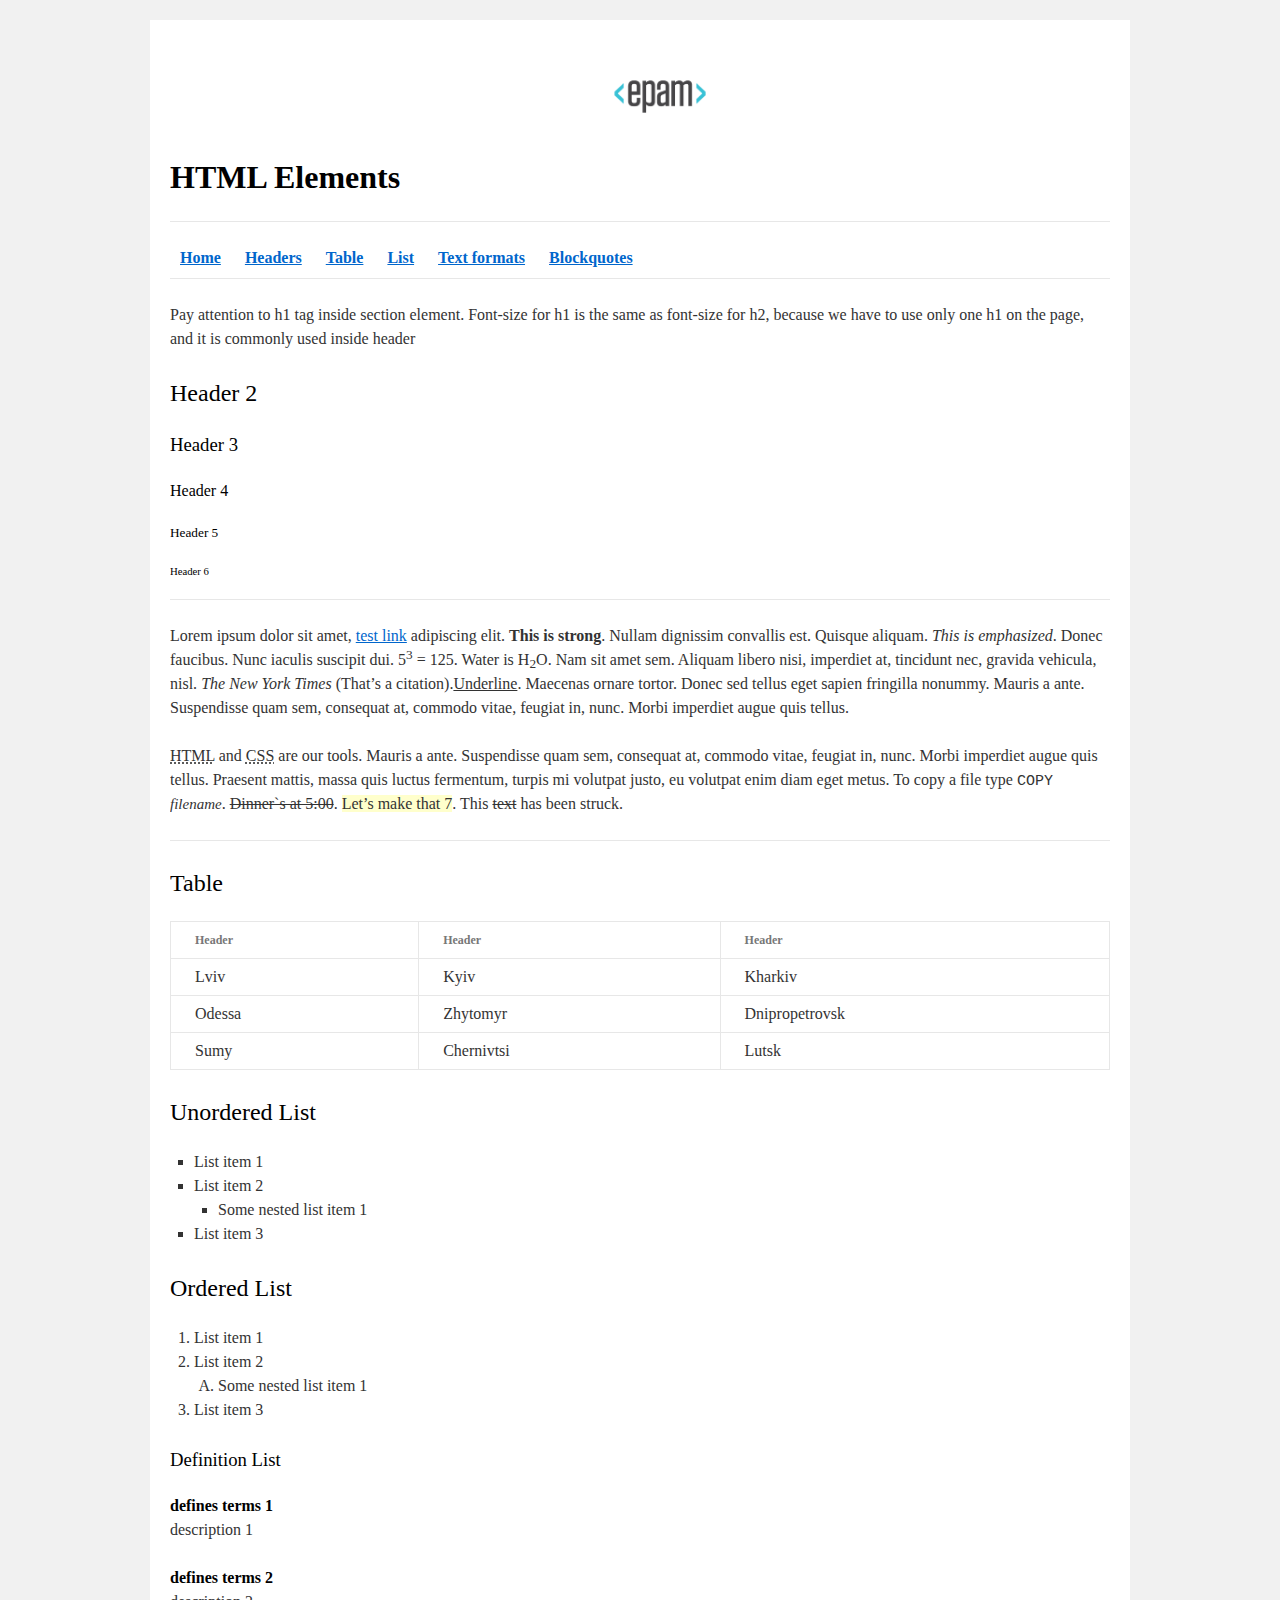
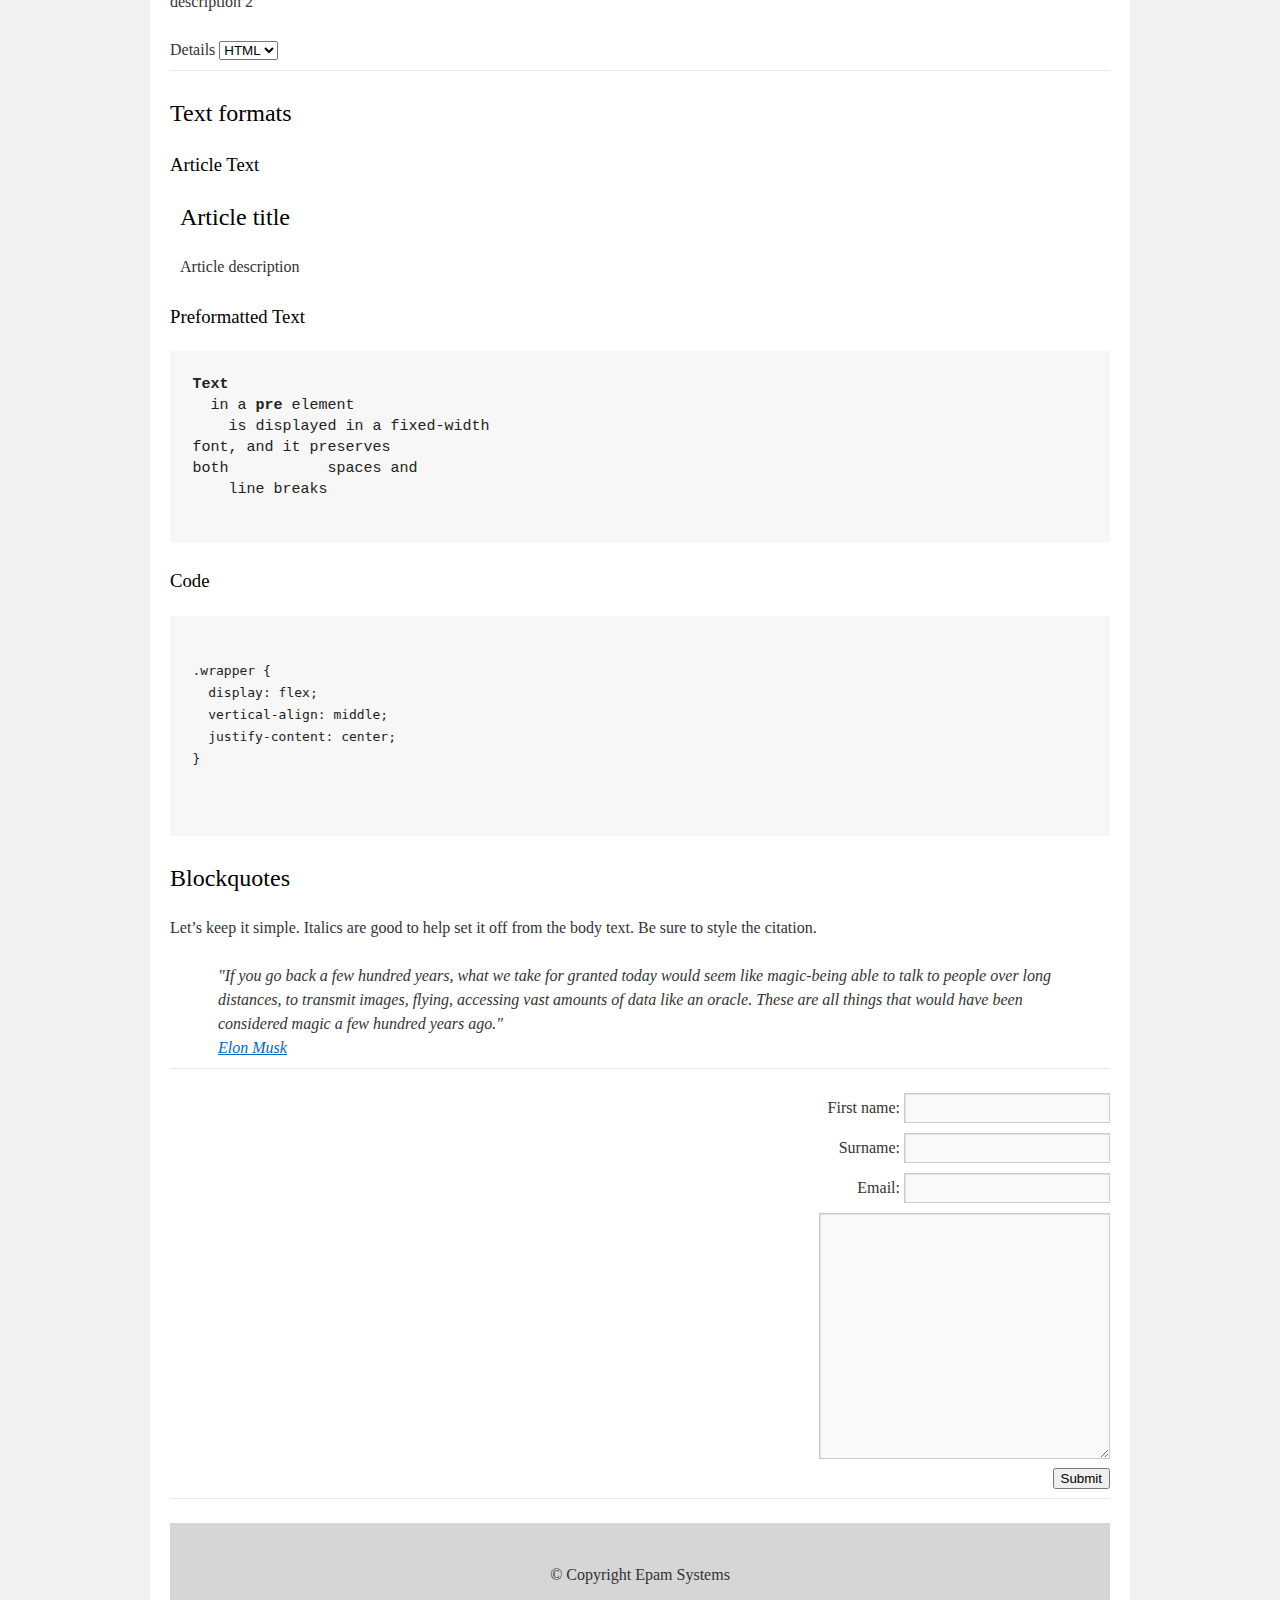
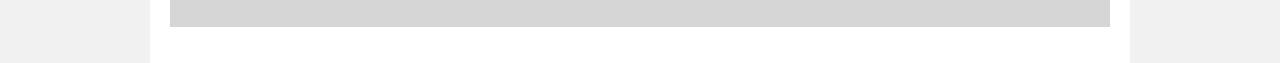
<file: FLX_homework_1/homework/index.html>
<!DOCTYPE html>
<html lang="en">

<head>
    <meta charset="utf-8">
    <title>HTML Basics</title>
    <link rel="stylesheet" href="style.css">
</head>

<body>
    <div id="wrapper">
        <div id="main">
            <div id="container">
                <div id="content" role="main">

                    <header id="home">
                        <img src="logo.png" alt="Epam logo">
                        <h1><b>HTML Elements</b></h1>
                        <hr />

                        <nav>
                            <a href="#home"><b>Home</b></a>
                            <a href="#headers"><b>Headers</b></a>
                            <a href="#table"><b>Table</b></a>
                            <a href="#list"><b>List</b></a>
                            <a href="#text-formats"><b>Text formats</b></a>
                            <a href="#blockquotes"><b>Blockquotes</b></a>
                        </nav>
                    </header>
                    <hr />

                    <main>
                        <section id="headers">
                            <p>Pay attention to h1 tag inside section element. Font-size for h1 is
                            the same as font-size for h2, because we have to use only one h1 on the page,
                            and it is commonly used inside header</p>

                            <h2>Header 2</h2>
                            <h3>Header 3</h3>
                            <h4>Header 4</h4>
                            <h5>Header 5</h5>
                            <h6>Header 6</h6>
                            <hr />

                            <p>Lorem ipsum dolor sit amet, <a href="#">test link</a> adipiscing elit.
                            <strong>This is strong</strong>. Nullam dignissim convallis est. Quisque aliquam.
                            <em>This is emphasized</em>. Donec faucibus. Nunc iaculis suscipit dui.
                            5<sup>3</sup> = 125. Water is H<sub>2</sub>O. Nam sit amet sem.
                            Aliquam libero nisi, imperdiet at, tincidunt nec, gravida vehicula, nisl.
                            <cite>The New York Times</cite> (That&#8217;s a citation).<u>Underline</u>.
                            Maecenas ornare tortor. Donec sed tellus eget sapien fringilla nonummy.
                            Mauris a ante. Suspendisse quam sem, consequat at, commodo vitae,
                            feugiat in, nunc. Morbi imperdiet augue quis tellus.</p>

                            <p><abbr title="HyperText Markup Language">HTML</abbr> and
                            <abbr title="Cascading Style Sheets">CSS</abbr> are our tools. Mauris a ante.
                            Suspendisse quam sem, consequat at, commodo vitae, feugiat in, nunc. Morbi imperdiet
                            augue quis tellus. Praesent mattis, massa quis luctus fermentum,
                            turpis mi volutpat justo, eu volutpat enim diam eget metus. To copy a file
                            type <kbd>COPY</kbd> <var>filename</var>. <del>Dinner`s at 5:00</del>. <ins>Let&#8217;s
                            make that 7</ins>. This <s>text</s> has been struck.</p>
                        </section>
                        <hr />

                        <section id="table">
                            <h2>Table</h2>
                            <table>
                                <thead>
                                    <tr>
                                        <th>Header</th>
                                        <th>Header</th>
                                        <th>Header</th>
                                    </tr>
                                </thead>
                                <tbody>
                                    <tr>
                                        <td>Lviv</td>
                                        <td>Kyiv</td>
                                        <td>Kharkiv</td>
                                    </tr>
                                    <tr>
                                        <td>Odessa</td>
                                        <td>Zhytomyr</td>
                                        <td>Dnipropetrovsk</td>
                                    </tr>
                                    <tr>
                                        <td>Sumy</td>
                                        <td>Chernivtsi</td>
                                        <td>Lutsk</td>
                                    </tr>
                                </tbody>
                            </table>
                        </section>

                        <section id="list">
                            <h2>Unordered List</h2>
                            <ul>
                                <li>List item 1</li>
                                <li>List item 2
                                    <ul>
                                        <li>Some nested list item 1</li>
                                    </ul>
                                </li>
                                <li>List item 3</li>
                            </ul>

                            <h2>Ordered List</h2>
                            <ol>
                                <li>List item 1</li>
                                <li>List item 2
                                    <ol type="A">
                                        <li>Some nested list item 1</li>
                                    </ol>
                                </li>
                                <li>List item 3</li>
                            </ol>

                            <h3>Definition List</h3>
                            <dl>
                                <dt>defines terms 1</dt>
                                <dd>description 1</dd>
                                <dt>defines terms 2</dt>
                                <dd>description 2</dd>
                            </dl>
                        </section>

                        <span>Details</span>
                        <select>
                            <option>HTML</option>
                            <option>CSS</option>
                            <option>JS</option>
                        </select>
                        <hr />

                        <section id="text-formats">
                            <h2>Text formats</h2>
                            <h3>Article Text</h3>

                            <article>
                                <h2>Article title</h2>
                                <p>Article description</p>
                            </article>

                            <h3>Preformatted Text</h3>
                            <pre>
<b>Text</b>
  in a <b>pre</b> element
    is displayed in a fixed-width
font, and it preserves
both           spaces and
    line breaks
                            </pre>
                            <h3>Code</h3>
                            <pre>
                                <code>
.wrapper {
  display: flex;
  vertical-align: middle;
  justify-content: center;
}
                                </code>
                            </pre>
                        </section>

                        <section id="blockquotes">
                            <h2>Blockquotes</h2>

                            <p>Let&#8217;s keep it simple. Italics are good to help set it off from the body text.
                            Be sure to style the citation.</p>

                            <blockquote>
                                "If you go back a few hundred years, what we take for granted today would seem
                                like magic-being able to talk to people over long distances, to transmit images,
                                flying, accessing vast amounts of data like an oracle.
                                These are all things that would have been considered magic a few hundred
                                years ago." <br>
                                <a href="#">Elon Musk</a>
                            </blockquote>
                        </section>
                        <hr />

                        <form>
                            <label>First name:</label>
                            <input type="text" name="firstName"><br>
                            <label>Surname:</label>
                            <input type="text" name="surame"><br>
                            <label>Email:</label>
                            <input type="text" name="email"><br>
                            <textarea name="textarea" rows="10" cols="30"></textarea><br>
                            <button type="submit">Submit</button>
                        </form>
                    </main>
                    <hr />

                    <footer>
                        &copy; Copyright Epam Systems
                    </footer>
                </div>
            </div>
        </div>
    </div>
</body>

</html>
</file>
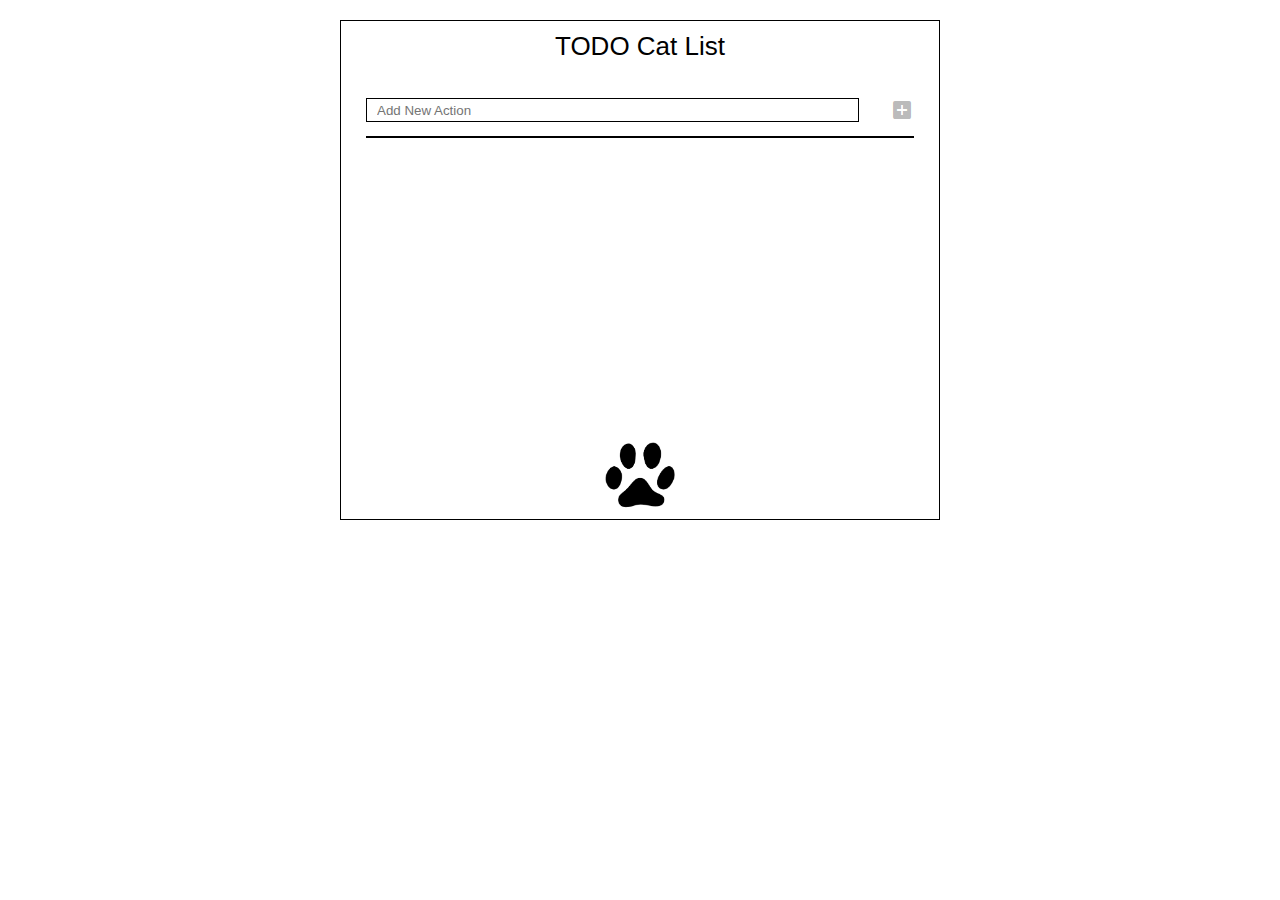
<file: FLX_homework_11/homework/index.html>
<!DOCTYPE html>
<html lang="en">
<head>
  <meta charset="UTF-8">
  <title>Homework 11 - TODO Cat List</title>
  <link rel="stylesheet" href="./assets/material-icons/material-icons.css">
  <link rel="stylesheet" href="./assets/styles.css">
</head>
<body>
  <div class="wrapper">
    <div class="cat-list-container">
      <header>
        <h1 class="title">TODO Cat List</h1>
        <p class="warning-message">Maximum item per list are created</p>
      </header>

      <div class="add-new-item">
        <input class="add-input" type="text" placeholder="Add New Action">
        <button class="add-btn" disabled><i class="material-icons">add_box</i></button>
      </div>

      <ul class="list"></ul>

      <footer class="footer">
        <img class="footer-icon"src="./assets/img/cat.png" alt="cat's paw print">
      </footer>
    </div>
  </div>

  <script src="./src/app.js"></script>
</body>
</html>
</file>
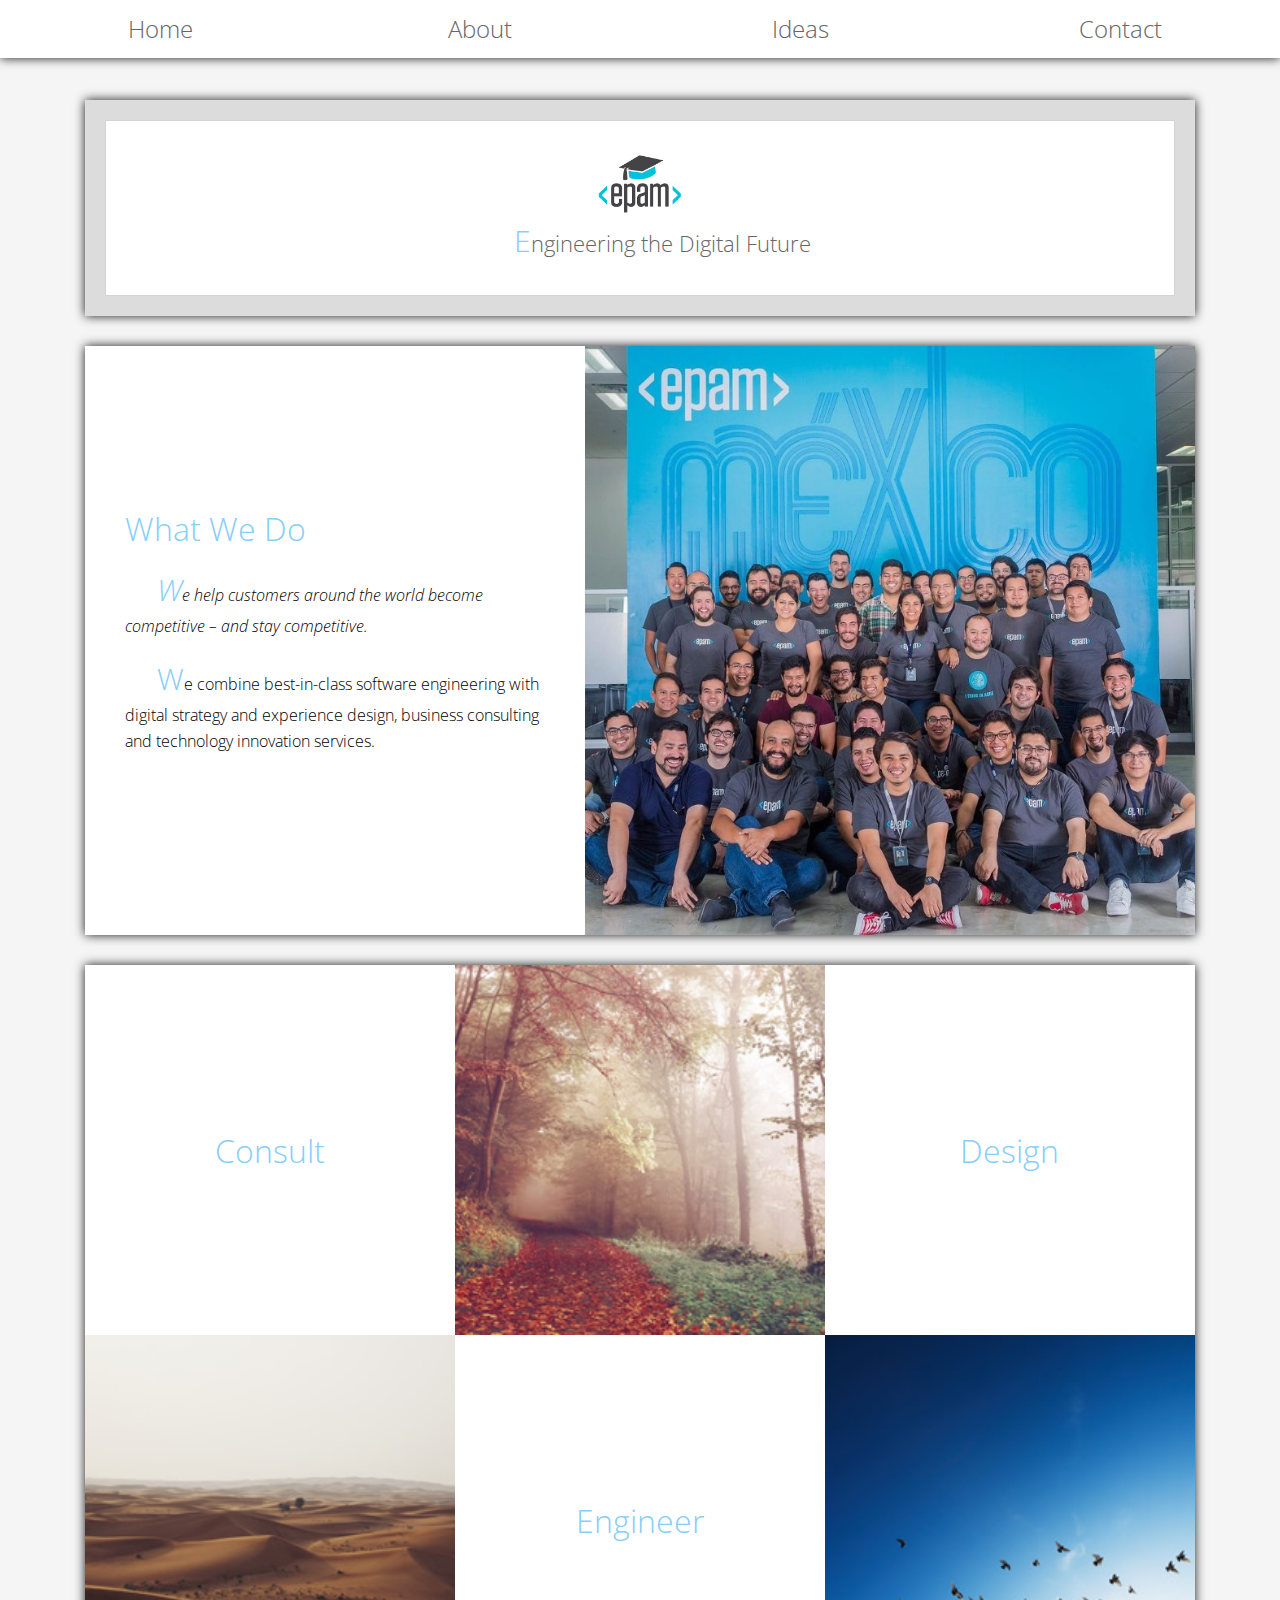
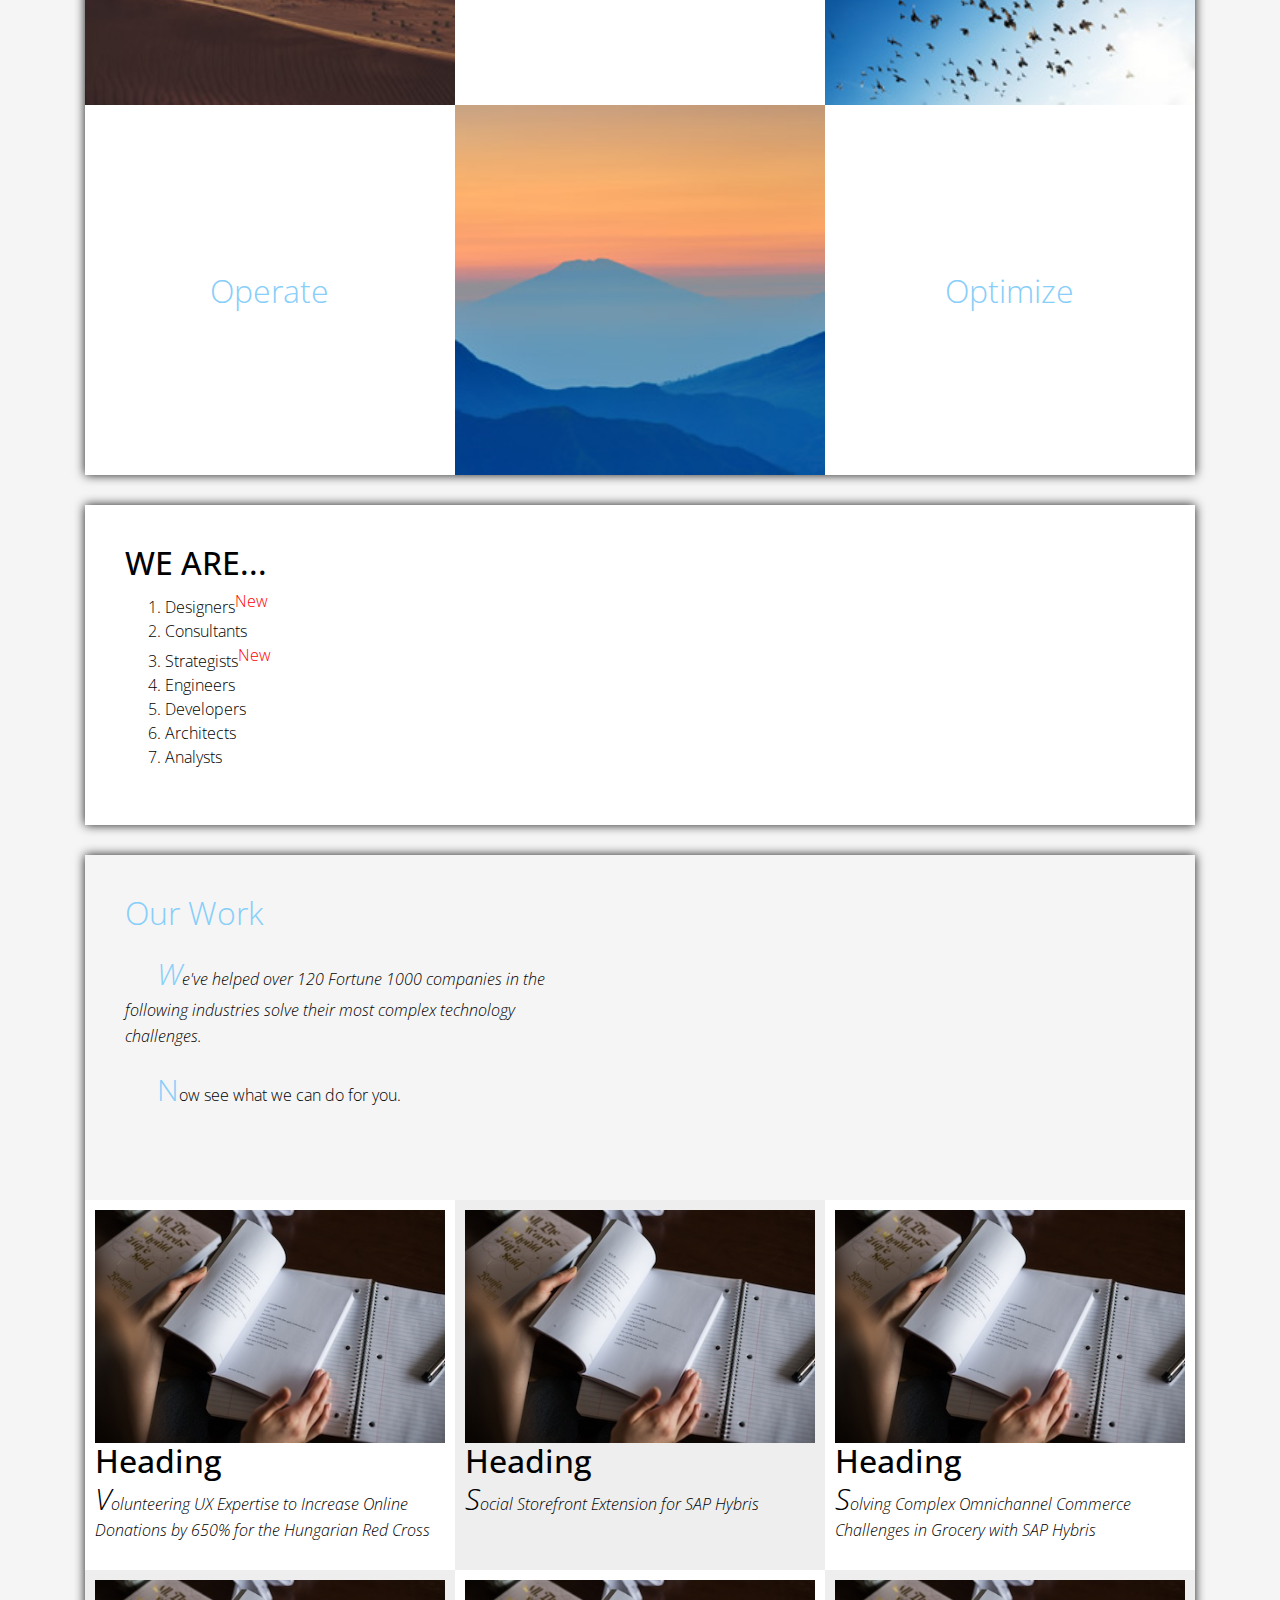
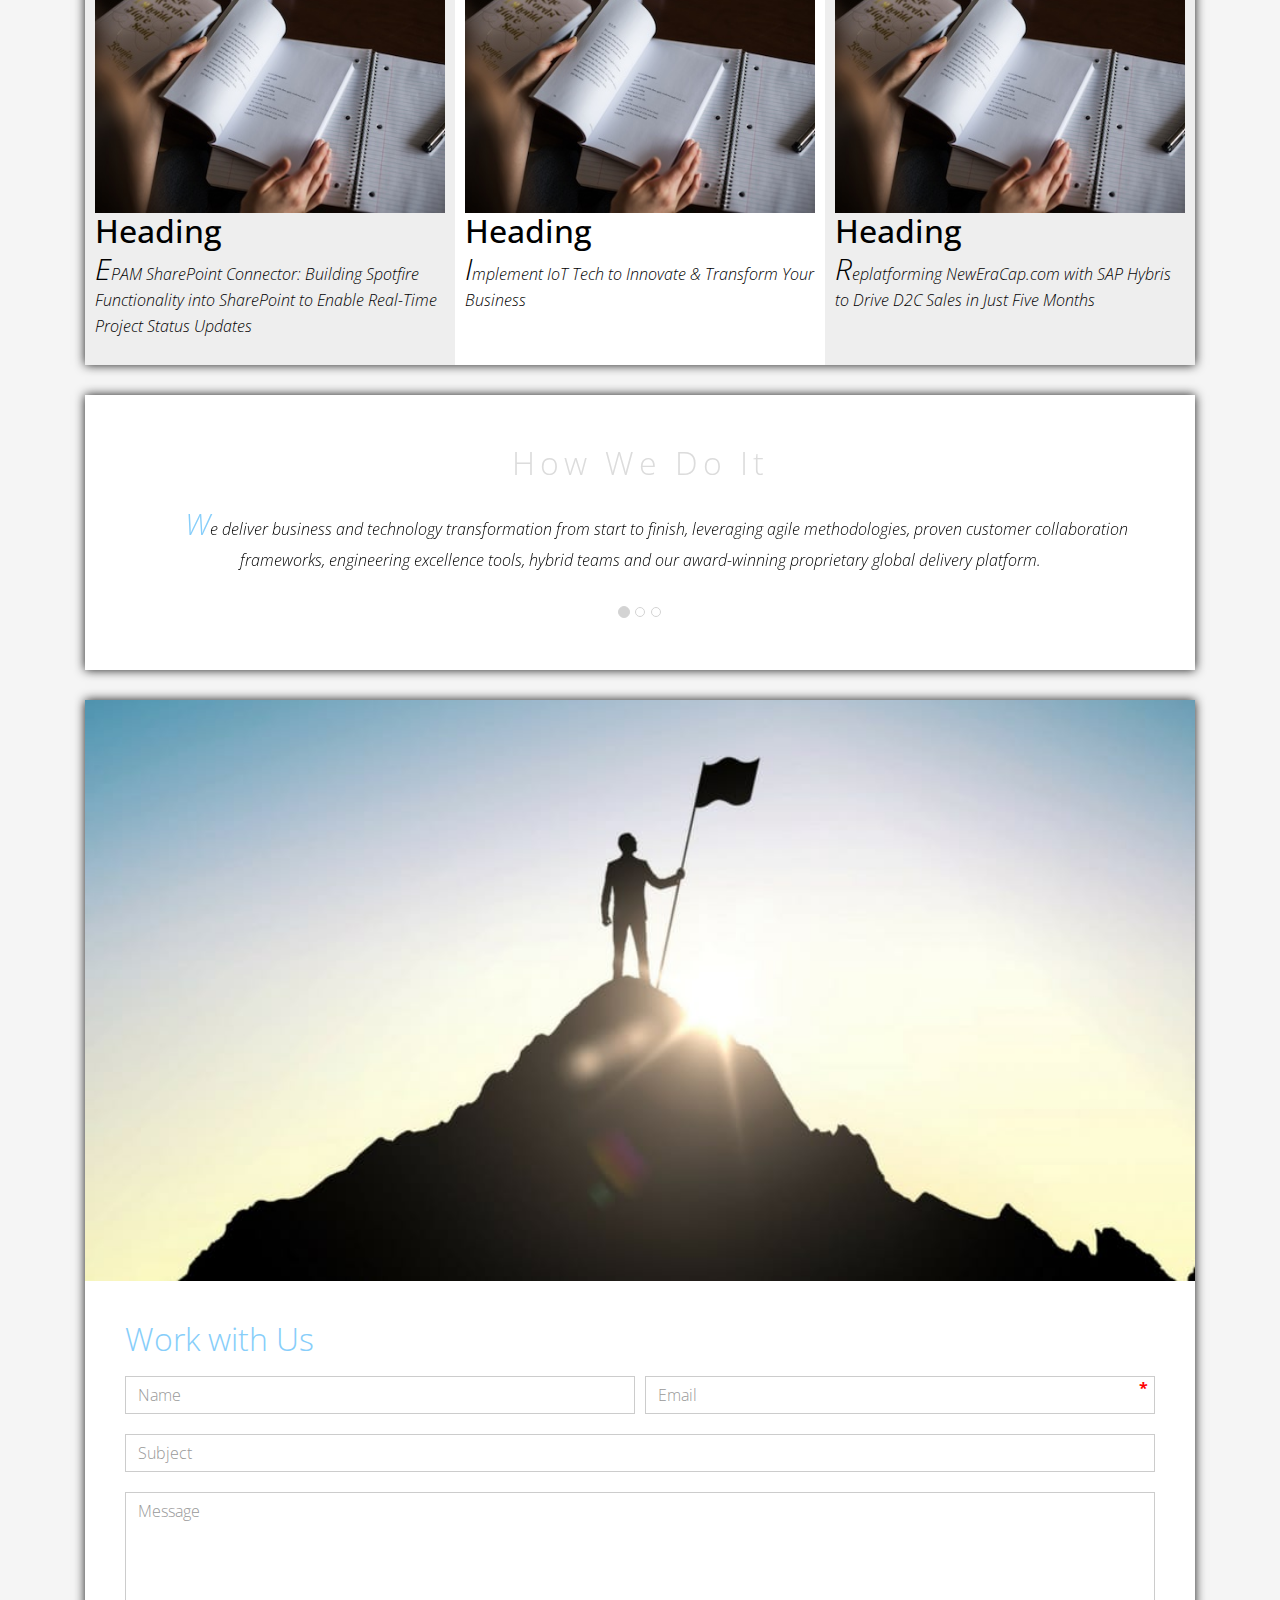
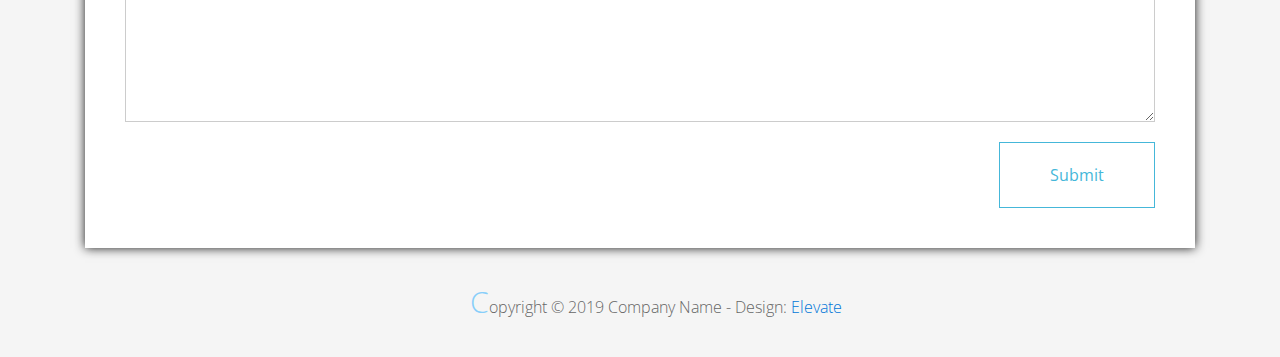
<file: FLX_homework_2/homework/index.html>
<!DOCTYPE html>
<html lang="en">
<head>
  <meta charset="utf-8">
  <meta http-equiv="X-UA-Compatible" content="IE=edge">
  <meta name="viewport" content="width=device-width, initial-scale=1">

  <title>CSS Basics HW</title>



  <!-- load stylesheets -->
  <link rel="stylesheet" href="http://fonts.googleapis.com/css?family=Open+Sans:300,400">
  <!-- Google web font "Open Sans" -->
  <link rel="stylesheet" href="css/bootstrap.min.css">
  <!-- Bootstrap style -->
  <link rel="stylesheet" href="css/general.css">
  <link rel="stylesheet" href="css/style.css">
  <!-- Templatemo style -->
</head>

<body>
<div class="container">

  <div class="tm-sidebar">
    <nav class="tm-main-nav">
      <ul>
        <li class="tm-nav-item"><a href="#home" class="tm-nav-item-link">Home</a></li>
        <li class="tm-nav-item"><a href="#about" class="tm-nav-item-link">About</a></li>
        <li class="tm-nav-item"><a href="#ideas" class="tm-nav-item-link">Ideas</a></li>
        <li class="tm-nav-item"><a href="#contact" class="tm-nav-item-link">Contact</a></li>
      </ul>
    </nav>
  </div>

  <div class="tm-main-content">

    <div id="home" class="tm-content-box tm-content-header margin-b-10">
      <div class="tm-banner">
        <div class="tm-banner-inner">
          <img src="img/epam_logo.png" width="100" alt="">
          <p class="tm-banner-text">Engineering the Digital Future</p>
        </div>
      </div>
    </div>

    <section>
      <div class="tm-content-box flex-2-col">

        <div class="padding-medium flex-item tm-team-description-container flex-item">
          <h2 class="tm-section-title">What We Do</h2>
          <p class="tm-section-description">We help customers around the world become competitive – and stay competitive.</p>
          <p class="tm-section-description"> We combine best-in-class software engineering with digital strategy and experience design, business consulting and technology innovation services.</p>
        </div>
        <div class="flex-item">
          <img src="img/epam-mexico.jpg" alt="epam-mexico">
        </div>

      </div>

      <div id="about" class="tm-content-box">

        <ul class="boxes gallery-container">
          <li class="box box-bg">
            <h2 class="tm-section-title tm-section-title-box tm-box-bg-title">Consult</h2>
          </li>
          <li class="box">
            <a href="img/idea-large-01.jpg">
              <img src="img/idea-01.jpg" alt="Image" class="img-fluid thumbnail box-img">
            </a>
          </li>
          <li class="box box-bg">
            <h2 class="tm-section-title tm-section-title-box tm-box-bg-title">Design</h2>
          </li>
          <li class="box">
            <a href="img/idea-large-02.jpg">
              <img src="img/idea-02.jpg" alt="Image" class="img-fluid thumbnail box-img">
            </a>
          </li>
          <li class="box box-bg">
            <h2 class="tm-section-title tm-section-title-box tm-box-bg-title">Engineer</h2>
          </li>
          <li class="box">
            <a href="img/idea-large-03.jpg">
              <img src="img/idea-03.jpg" alt="Image" class="img-fluid thumbnail box-img">
            </a>
          </li>
          <li class="box box-bg">
            <h2 class="tm-section-title tm-section-title-box tm-box-bg-title">Operate</h2>
          </li>
          <li class="box">
            <a href="img/idea-large-04.jpg">
              <img src="img/idea-04.jpg" alt="Image" class="img-fluid thumbnail box-img">
            </a>
          </li>
          <li class="box box-bg">
            <h2 class="tm-section-title tm-section-title-box tm-box-bg-title">Optimize</h2>
          </li>
        </ul>

      </div>

    </section>

    <!-- slider -->
    <section class="heading tm-content-box">
      <div class="padding-medium">
        <h2> WE ARE...</h2>
        <ol>
          <li><a href="index.html" class="text">Designers</a></li>
          <li><a href="index.html">Consultants</a></li>
          <li><a href="#" class="text">Strategists</a></li>
          <li><a href="#">Engineers</a></li>
          <li><a href="#">Developers</a></li>
          <li><a href="#">Architects</a></li>
          <li><a href="#">Analysts</a></li>
        </ol>
      </div>
    </section>

    <section class="blocks">
      <div class="padding-medium flex-item tm-team-description-container">
        <h2 class="tm-section-title">Our Work</h2>
        <p class="tm-section-description">We've helped over 120 Fortune 1000 companies in the following industries solve their most complex technology challenges. </p>
        <p class="tm-section-description"> Now see what we can do for you.</p>
      </div>
      <div class="tm-content-box flex-2-col">
      </div>
      <div  class="tm-content-box">
        <ul class="boxes gallery-container">
          <li class="box box-work">
            <img src="img/study.jpeg" alt="Image" class="img-fluid">
            <div>
              <h2>Heading</h2>
              <p>Volunteering UX Expertise to Increase Online Donations by 650% for the Hungarian Red Cross</p>
            </div>
          </li>
          <li class="box box-work">
            <img src="img/study.jpeg" alt="Image" class="img-fluid">
            <div>
              <h2>Heading</h2>
              <p>Social Storefront Extension for SAP Hybris</p>
            </div>
          </li>
          <li class="box box-work">
            <img src="img/study.jpeg" alt="Image" class="img-fluid">
            <div>
              <h2>Heading</h2>
              <p>Solving Complex Omnichannel Commerce Challenges in Grocery with SAP Hybris</p>
            </div>
          </li>
          <li class="box box-work">
            <img src="img/study.jpeg" alt="Image" class="img-fluid">
            <div>
              <h2>Heading</h2>
              <p>EPAM SharePoint Connector: Building Spotfire Functionality into SharePoint to Enable Real-Time Project Status Updates</p>
            </div>
          </li>
          <li class="box box-work">
            <img src="img/study.jpeg" alt="Image" class="img-fluid">
            <div>
              <h2>Heading</h2>
              <p>Implement IoT Tech to Innovate &amp; Transform Your Business</p>
            </div>
          </li>
          <li class="box box-work">
            <img src="img/study.jpeg" alt="Image" class="img-fluid">
            <div>
              <h2>Heading</h2>
              <p>Replatforming NewEraCap.com with SAP Hybris to Drive D2C Sales in Just Five Months</p>
            </div>
          </li>
        </ul>

      </div>
    </section>

    <section id="ideas">
      <div id="tmCarousel" class="carousel slide tm-content-box" data-ride="carousel">

        <ol class="carousel-indicators">
          <li data-target="#tmCarousel" data-slide-to="0" class="active"></li>
          <li data-target="#tmCarousel" data-slide-to="1" class=""></li>
          <li data-target="#tmCarousel" data-slide-to="2" class=""></li>
        </ol>

        <div class="carousel-inner" role="listbox">

          <div class="carousel-item active">
            <div class="carousel-content">
              <div class="flex-item">
                <h2 class="tm-section-title">How We Do It</h2>
                <p class="tm-section-description carousel-description">We deliver business and technology transformation from start to finish, leveraging agile methodologies, proven customer collaboration frameworks, engineering excellence tools, hybrid teams and our award-winning proprietary global delivery platform.</p>
              </div>
            </div>
          </div>

          <div class="carousel-item">
            <div class="carousel-content">
              <div class="flex-item">
                <h2 class="tm-section-title">Our Clients</h2>
                <p class="tm-section-description carousel-description">Lorem ipsum dolor sit amet,
                  consectetur adipiscing elit. Quisque vel nisi pharetra nibh varius pharetra ac
                  sagittis nisi. Etiam pharetra vestibulum hendrerit. Pellentesque interdum metus
                  sed massa rutrum.</p>
              </div>
            </div>
          </div>

          <div class="carousel-item">
            <div class="carousel-content">
              <div class="flex-item">
                <h2 class="tm-section-title">Our Projects</h2>
                <p class="tm-section-description carousel-description">Donec ex libero, fringilla
                  vitae purus sit amet, rhoncus pharetra lorem. Pellentesque id sem id lacus
                  ultricies vehicula. Aliquam rutrum mi non. Pellentesque interdum metus sed massa
                  rutrum.</p>
              </div>
            </div>
          </div>

        </div>

      </div>
    </section>

    <section class="tm-content-box">
      <img src="img/contact-us.jpg" alt="Contact image" class="img-fluid img-contact-us">

      <div id="contact" class="padding-medium">
        <h2 class="tm-section-title">Work with Us</h2>
        <form action="#contact" method="get" class="contact-form">

          <div class="form-group col-xs-12 col-sm-12 col-md-6 col-lg-6 form-group-2-col-left">
            <input type="text" id="contact_name" name="contact_name" class="form-control"
                   placeholder="Name" required/>
          </div>
          <div class="form-group col-xs-12 col-sm-12 col-md-6 col-lg-6 form-group-2-col-right mandatory-field">
            <input type="email" id="contact_email" name="contact_email" class="form-control"
                   placeholder="Email" required/>
          </div>
          <div class="form-group">
            <input type="text" id="contact_subject" name="contact_subject" class="form-control"
                   placeholder="Subject" required/>
          </div>
          <div class="form-group">
            <textarea id="contact_message" name="contact_message" class="form-control" rows="9"
                      placeholder="Message" required></textarea>
          </div>

          <button type="submit" class="btn btn-primary submit-btn">Submit</button>

        </form>
      </div>
    </section>

    <footer class="tm-footer">
      <p class="text-xs-center">Copyright &copy; 2019 Company Name

        - Design: <a rel="nofollow" href="http://www.templatemo.com/tm-481-elevate"
                     target="_parent">Elevate</a></p>
    </footer>

  </div>

</div>

</body>
</html>
</file>
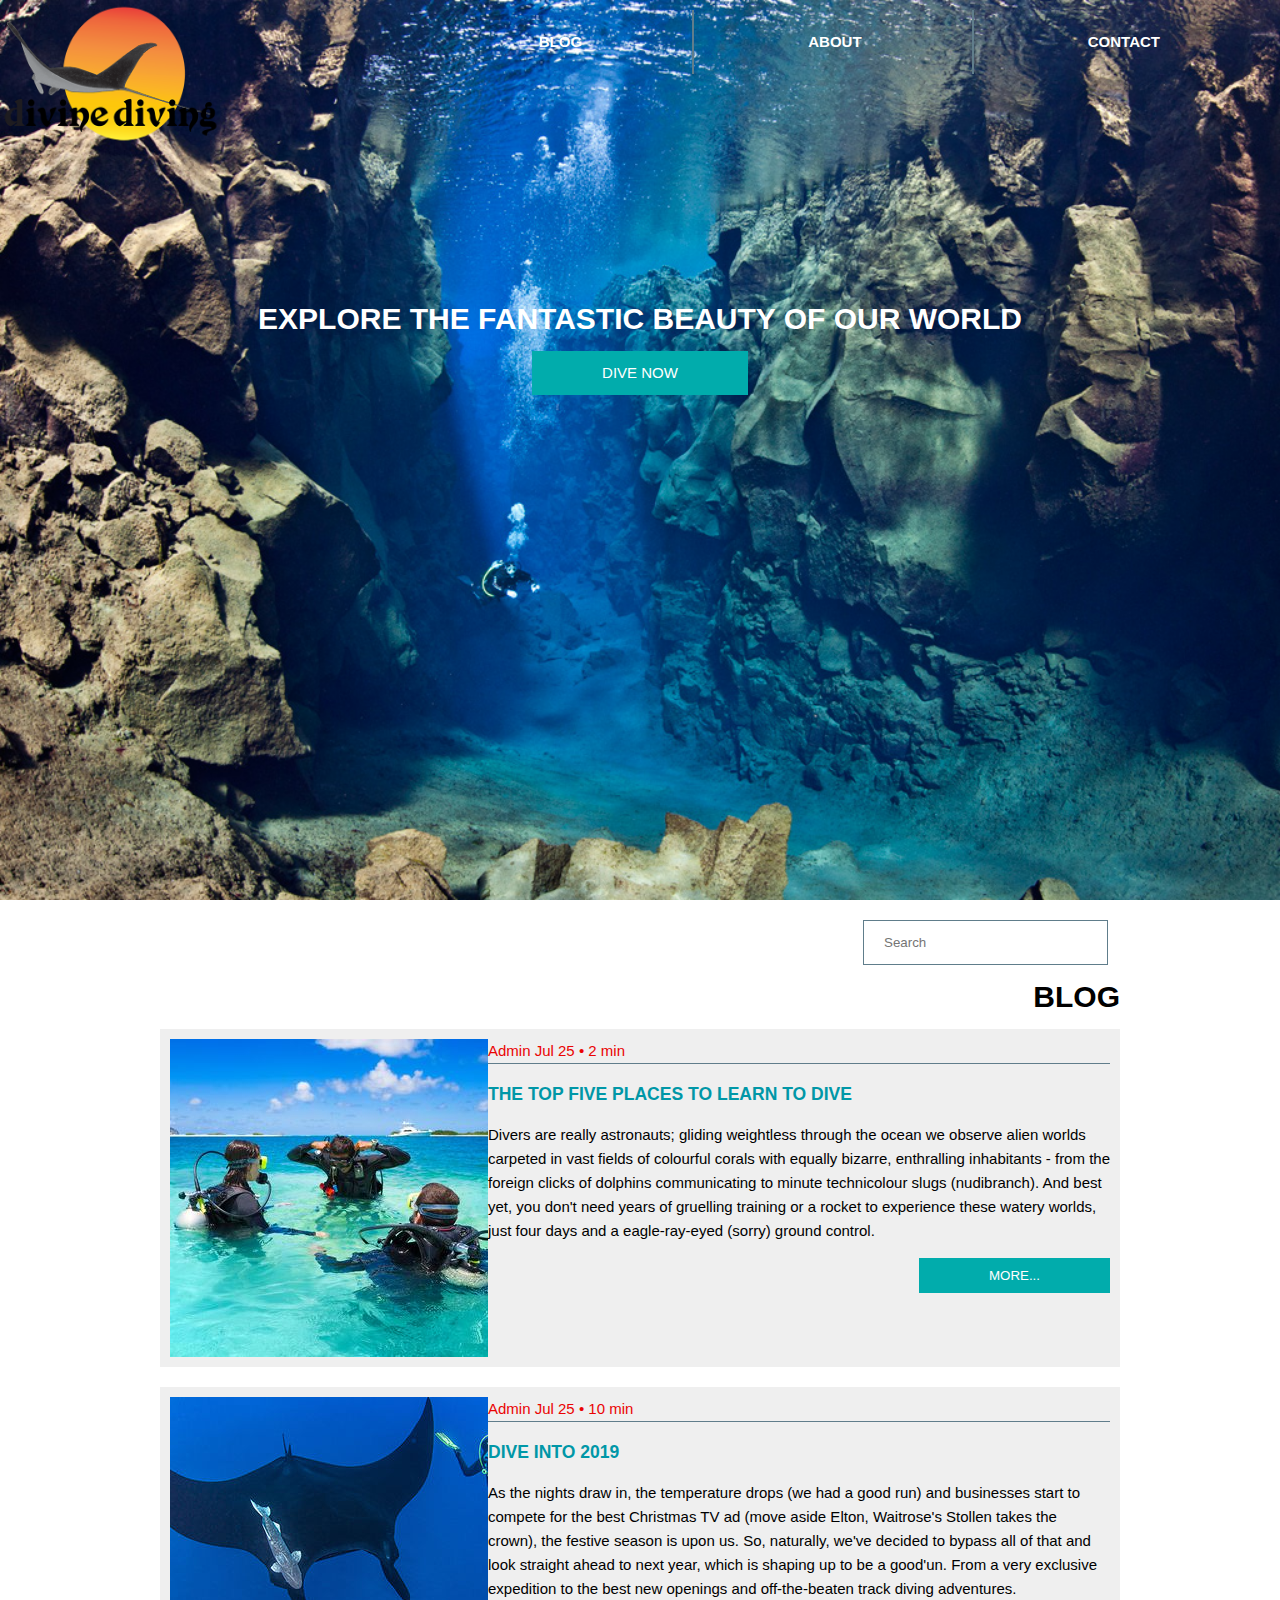
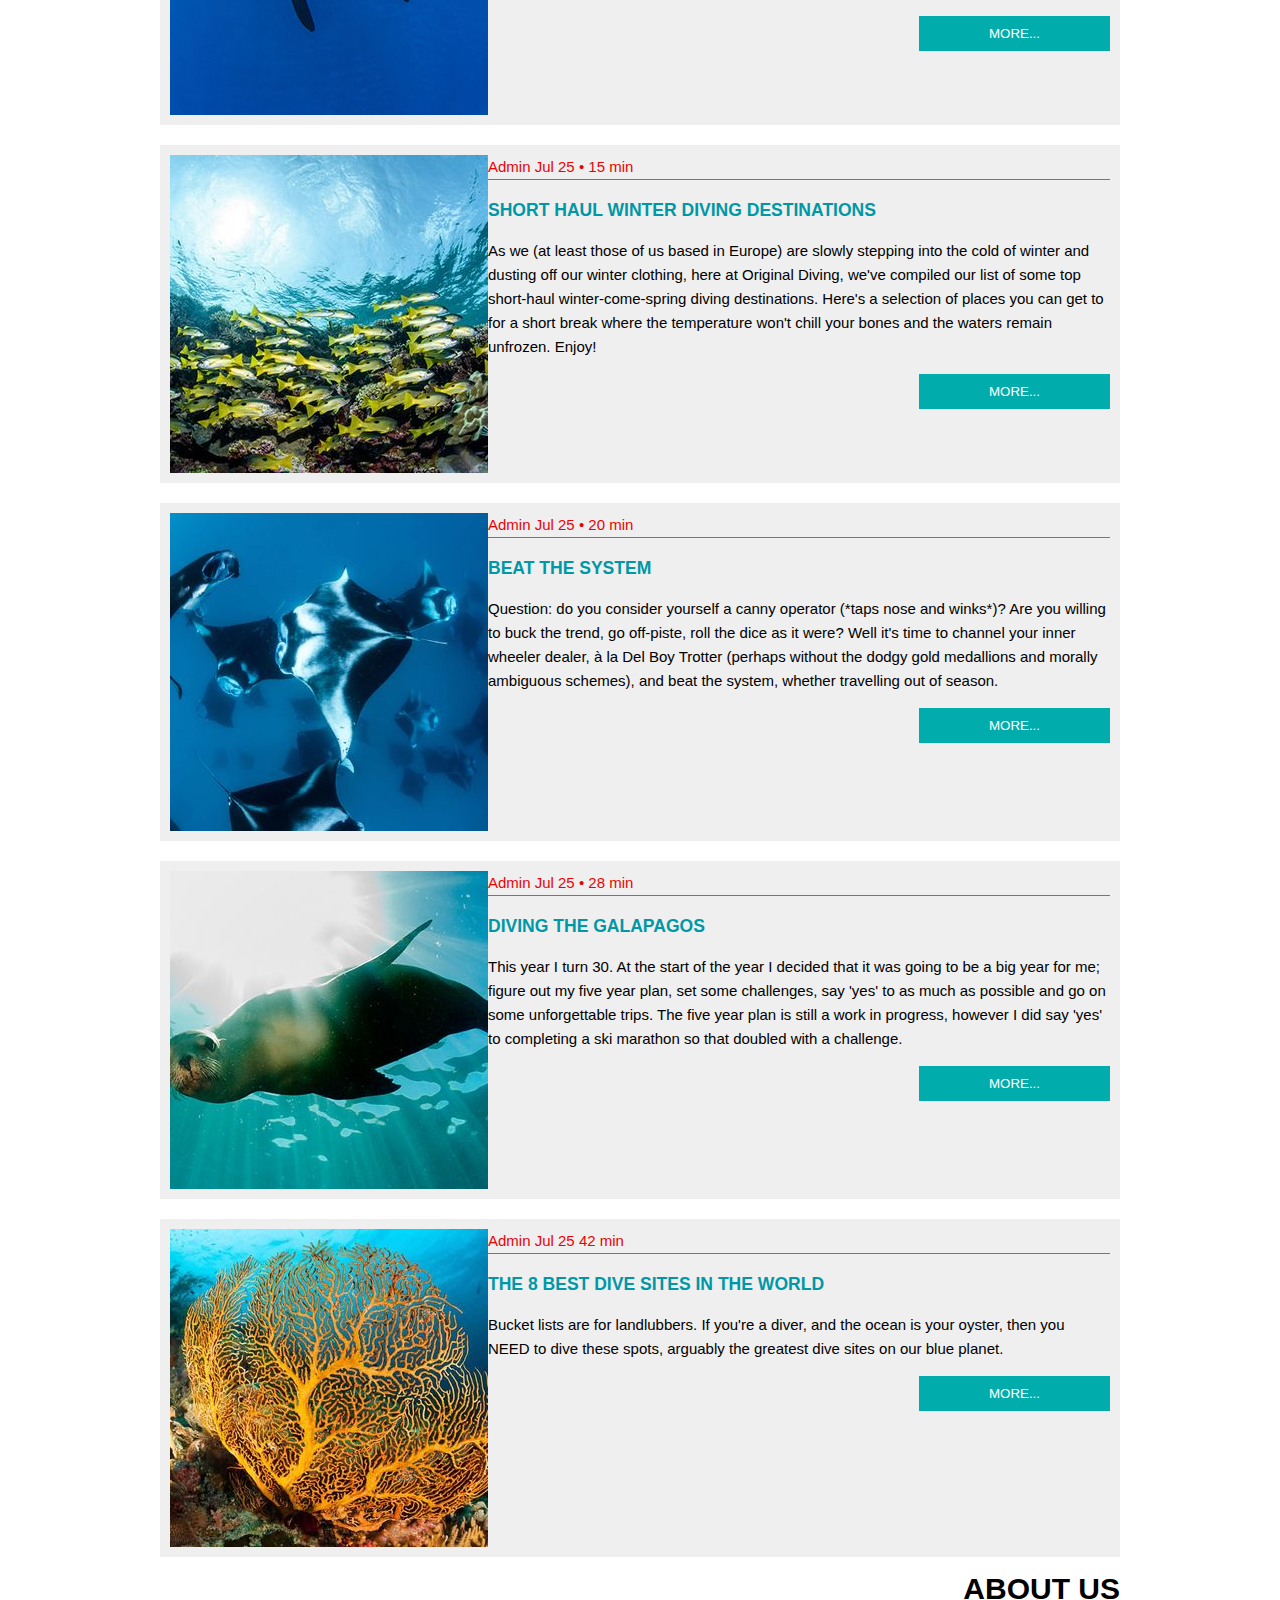
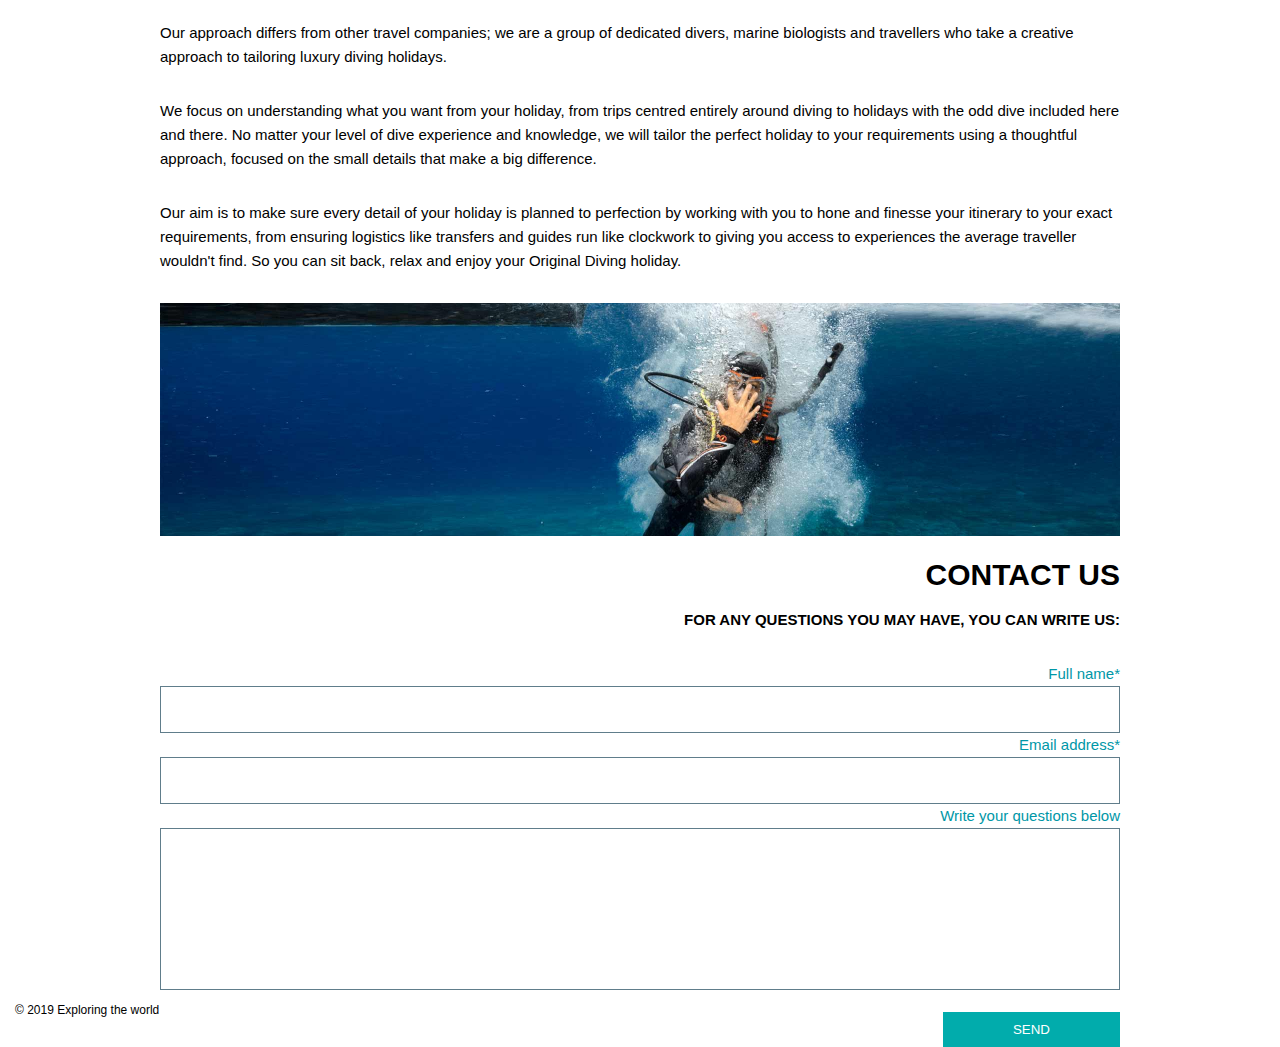
<file: FLX_homework_3/homework/index.html>
<!DOCTYPE html>
<html lang="en">

  <head>
    <meta charset="UTF-8">
    <meta name="viewport" content="width=device-width, initial-scale=1.0">
    <meta http-equiv="X-UA-Compatible" content="ie=edge">

    <!-- Styles should be switched here: -->

    <link rel="stylesheet" type="text/css" href="css/style1.css"> <!-- Change -->
    <!-- <link rel="stylesheet" type="text/css" href="css/style2.css"> -->

    <title>Explore the world of ocean</title>
  </head>

  <body>
    <div class="main-wrapper">
      <header>
        <div class="top-wrapper">
          <div class="logo">
            <img src="img/logo.png" alt="">
          </div>

          <nav>
            <a role="button" href="#list" target="_self">Blog</a>
            <a role="button" href="#about" target="_self">About</a>
            <a role="button" href="#contact" target="_self">Contact</a>
          </nav>
        </div>
        <section>
          <h1>
            Explore the fantastic beauty of our world
          </h1>
          <a class="btn btn-top" href="#list" target="_self">Dive now</a>
        </section>
      </header>
      <main>
        <div class="toolbar">
          <input type="text" placeholder="Search">
        </div>
        <section class="post-list" id="list">
          <h1>Blog</h1>
          <article>
            <img src="img/post-1.jpg" alt="">
            <div>
              <div class="post">
                <div class="post-description">
                  Admin Jul 25 &#8226; 2 min
                </div>
                <h3>The Top Five Places To Learn To Dive</h3>
                <p>
                  Divers are really astronauts; gliding weightless through the ocean we observe alien worlds carpeted
                  in
                  vast fields of colourful corals with equally bizarre, enthralling inhabitants - from the foreign
                  clicks
                  of dolphins communicating to minute technicolour slugs (nudibranch). And best yet, you don't need
                  years
                  of gruelling training or a rocket to experience these watery worlds, just four days and a
                  eagle-ray-eyed
                  (sorry) ground control.
                </p>
              </div>
              <button class="btn">More...</button>
            </div>
          </article>
          <article>
            <img src="img/post-2.jpg" alt="">
            <div>
              <div class="post">
                <div class="post-description">
                  Admin Jul 25 &#8226; 10 min
                </div>
                <h3>Dive Into 2019</h3>
                <p>
                  As the nights draw in, the temperature drops (we had a good run) and businesses start to compete for
                  the
                  best Christmas TV ad (move aside Elton, Waitrose's Stollen takes the crown), the festive season is
                  upon
                  us. So, naturally, we've decided to bypass all of that and look straight ahead to next year, which is
                  shaping up to be a good'un. From a very exclusive expedition to the best new openings and
                  off-the-beaten
                  track diving adventures.
                </p>
              </div>
              <button class="btn">More...</button>
            </div>
          </article>
          <article>
            <img src="img/post-3.jpg" alt="">
            <div>
              <div class="post">
                <div class="post-description">
                  Admin Jul 25 &#8226; 15 min
                </div>
                <h3>Short Haul Winter Diving Destinations</h3>
                <p>
                  As we (at least those of us based in Europe) are slowly stepping into the cold of winter and dusting
                  off
                  our winter clothing, here at Original Diving, we've compiled our list of some top short-haul
                  winter-come-spring diving destinations. Here's a selection of places you can get to for a short break
                  where the temperature won't chill your bones and the waters remain unfrozen. Enjoy!
                </p>
              </div>
              <button class="btn">More...</button>
            </div>
          </article>
          <article>
            <img src="img/post-4.jpg" alt="">
            <div>
              <div class="post">
                <div class="post-description">
                  Admin Jul 25 &#8226; 20 min
                </div>
                <h3>Beat the System</h3>
                <p>
                  Question: do you consider yourself a canny operator (*taps nose and winks*)? Are you willing to buck
                  the
                  trend, go off-piste, roll the dice as it were? Well it's time to channel your inner wheeler dealer, à
                  la
                  Del Boy Trotter (perhaps without the dodgy gold medallions and morally ambiguous schemes), and beat
                  the
                  system, whether travelling out of season.
                </p>
              </div>
              <button class="btn">More...</button>
            </div>
          </article>
          <article>
            <img src="img/post-5.jpg" alt="">
            <div>
              <div class="post">
                <div class="post-description">
                  Admin Jul 25 &#8226; 28 min
                </div>
                <h3>Diving The Galapagos</h3>
                <p>
                  This year I turn 30. At the start of the year I decided that it was going to be a big year for me;
                  figure out my five year plan, set some challenges, say 'yes' to as much as possible and go on some
                  unforgettable trips. The five year plan is still a work in progress, however I did say 'yes' to
                  completing a ski marathon so that doubled with a challenge.
                </p>
              </div>
              <button class="btn">More...</button>
            </div>
          </article>
          <article>
            <img src="img/post-6.jpg" alt="">
            <div>
              <div class="post">
                <div class="post-description">
                  Admin Jul 25 42 min
                </div>
                <h3>The 8 Best Dive Sites in the World</h3>
                <p>Bucket lists are for landlubbers. If you're a diver, and the ocean is your oyster, then you NEED to
                  dive
                  these spots, arguably the greatest dive sites on our blue planet.</p>
              </div>
              <button class="btn">More...</button>
            </div>
          </article>
        </section>

        <section class="about" id="about">
          <div>
            <h1>About Us</h1>
            <p>
              Our approach differs from other travel companies; we are a group of dedicated divers, marine biologists
              and
              travellers who take a creative approach to tailoring luxury diving holidays.
            </p>
            <p>
              We focus on understanding what you want from your holiday, from trips centred entirely around diving to
              holidays with the odd dive included here and there. No matter your level of dive experience and
              knowledge,
              we will tailor the perfect holiday to your requirements using a thoughtful approach, focused on the small
              details that make a big difference.
            </p>
            <p>
              Our aim is to make sure every detail of your holiday is planned to perfection by working with you to hone
              and finesse your itinerary to your exact requirements, from ensuring logistics like transfers and guides
              run like clockwork to giving you access to experiences the average traveller wouldn't find. So you can
              sit
              back, relax and enjoy your Original Diving holiday.
            </p>
          </div>
          <div>
            <img src="img/about-section.jpg" alt="">
          </div>
        </section>

        <section class="contact-form" id="contact">
          <h1>CONTACT US</h1>
          <h4>For any questions you may have, you can write us:</h4>
          <form action="#" method="post">
            <div class="inputs">
              <div class="name-input">
                <label for="name">Full name*</label>
                  <input type="text" name="name" id="name" required>
              </div>
              <div class="email-input">
                <label for="email"> Email address*</label>
                  <input type="email" name="email" id="email" required>
              </div>
            </div>
            <label for="message">Write your questions below</label>
              <textarea name="message" id="message" cols="30" rows="10"></textarea>
            <button type="submit" class="btn">Send</button>
          </form>
        </section>
      </main>
      <footer>
        <span>&#169; 2019 Exploring the world</span>
      </footer>
    </div>
  </body>

</html>
</file>
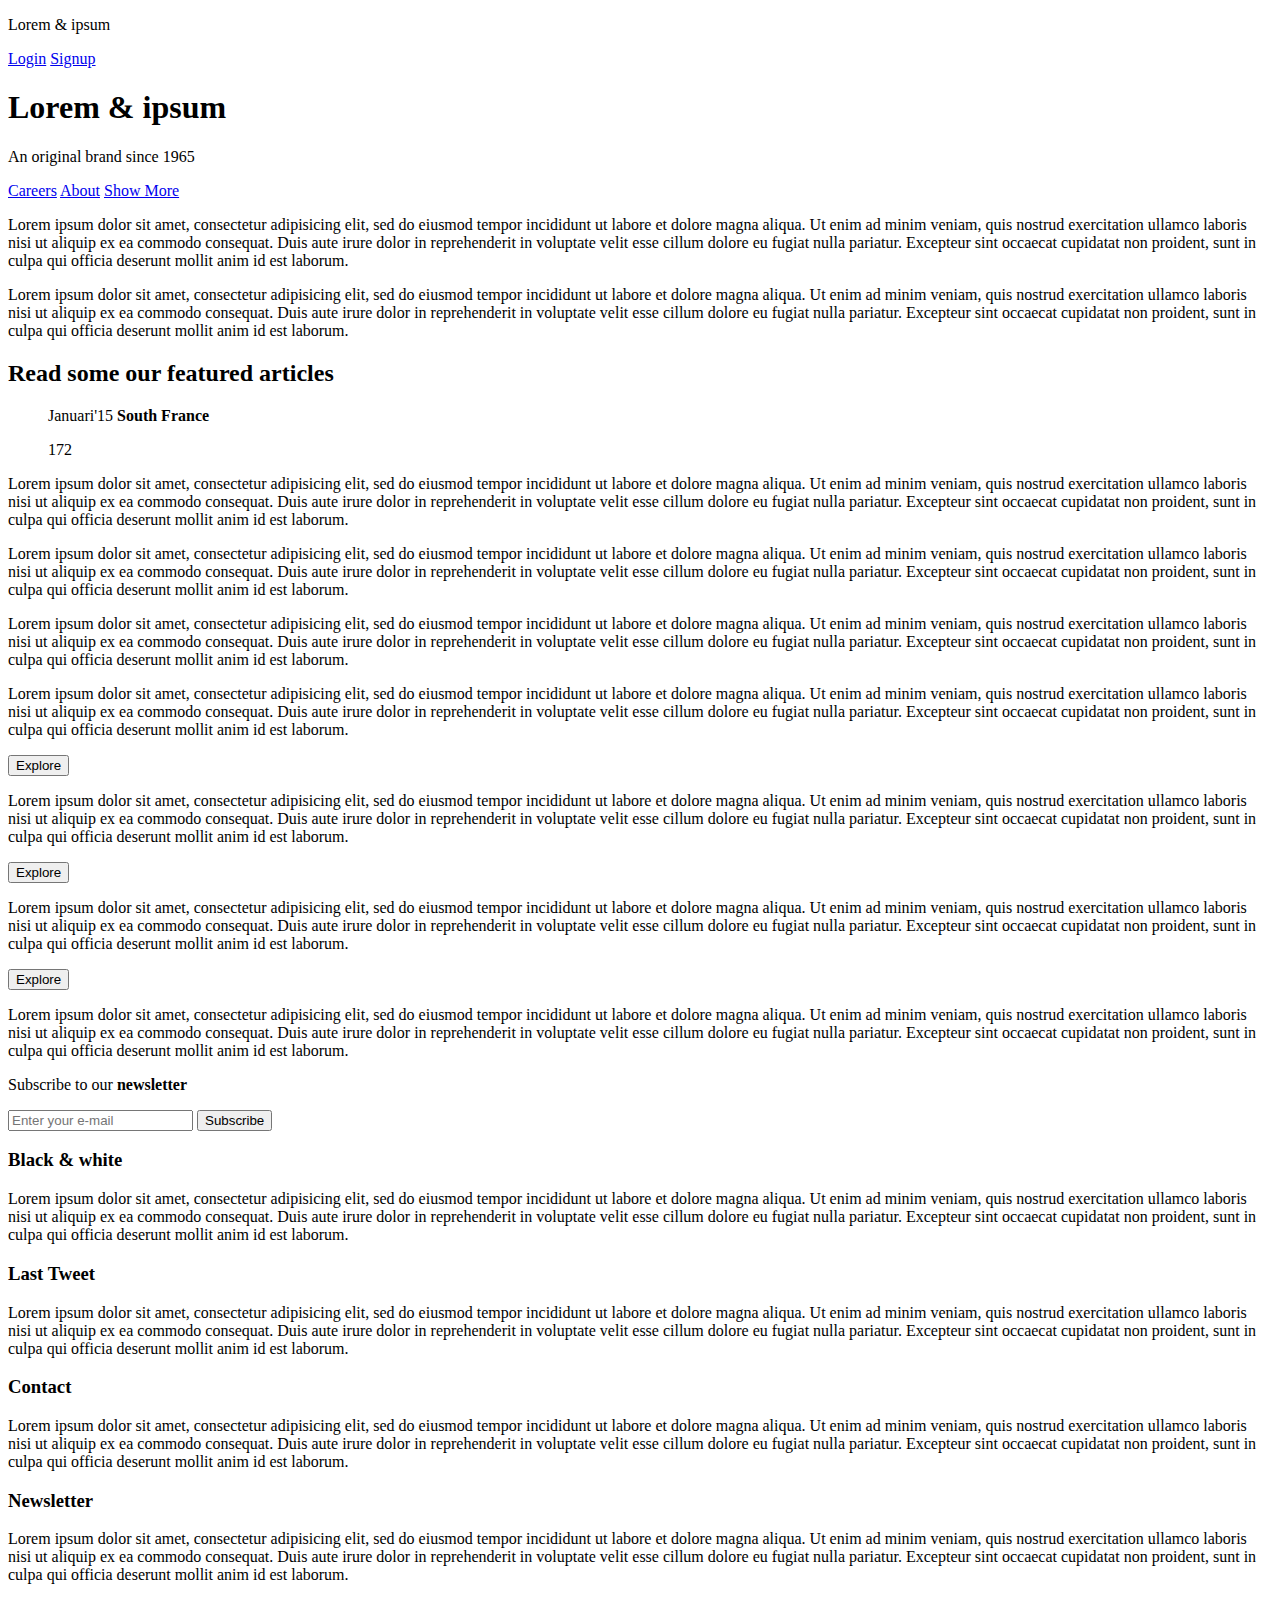
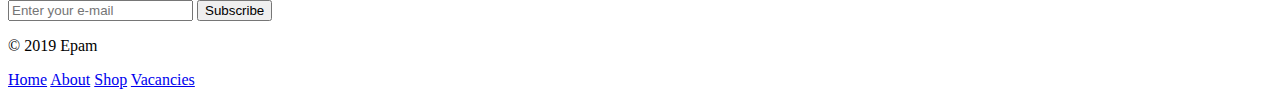
<file: FLX_homework_4/homework/index.html>
<!DOCTYPE html>
<html lang="en">
    <head>
        <meta charset="utf-8">
        <meta name="viewport" content="width=device-width, initial-scale=1.0">
        <meta http-equiv="X-UA-Compatible" content="ie=edge">
        <link rel="stylesheet" type="text/css" href="css/style.css">
        <link href="https://fonts.googleapis.com/css?family=Open+Sans" >
        <title>Lorem & ipsum</title>
    </head>
    <body>
        <div>
            <header class="header">
                <div class="header-top-wrapper">
                    <div class="logo">
                        <p>Lorem & ipsum</p>
                    </div>
                    <nav>
                        <a href="#">Login</a>
                        <a href="#">Signup</a>
                    </nav>
                </div>
                <section class="header-bottom-wrapper">
                    <h1>Lorem & ipsum</h1>
                    <p>An original brand since 1965</p>
                    <div class="header-button-container">
                        <a href="#" class="btn">Careers</a>
                        <a href="#">About</a>
                        <a href="#">Show More</a>
                    </div>
                </section>
                <div class="triangles">
                    <p>Lorem ipsum dolor sit amet, consectetur adipisicing elit, sed do eiusmod tempor incididunt ut labore et dolore magna aliqua. Ut enim ad minim veniam, quis nostrud exercitation ullamco laboris nisi ut aliquip ex ea commodo consequat. Duis aute irure dolor in reprehenderit in voluptate velit esse cillum dolore eu fugiat nulla pariatur. Excepteur sint occaecat cupidatat non proident, sunt in culpa qui officia deserunt mollit anim id est laborum.</p>

                    <p>Lorem ipsum dolor sit amet, consectetur adipisicing elit, sed do eiusmod tempor incididunt ut labore et dolore magna aliqua. Ut enim ad minim veniam, quis nostrud exercitation ullamco laboris nisi ut aliquip ex ea commodo consequat. Duis aute irure dolor in reprehenderit in voluptate velit esse cillum dolore eu fugiat nulla pariatur. Excepteur sint occaecat cupidatat non proident, sunt in culpa qui officia deserunt mollit anim id est laborum.</p>
                </div>
            </header>

            <main>
                <section class="features">
                    <h2 class="features-header">Read some our <b>featured articles</b></h2>
                    <div class=" features-container">
                        <figure>
                            <figcaption>Januari'15 <b>South France</b></figcaption>
                            <p>172</p>
                        </figure>
                        <div class="features-articles">
                            <p>Lorem ipsum dolor sit amet, consectetur adipisicing elit, sed do eiusmod tempor incididunt ut labore et dolore magna aliqua. Ut enim ad minim veniam, quis nostrud exercitation ullamco laboris nisi ut aliquip ex ea commodo consequat. Duis aute irure dolor in reprehenderit in voluptate velit esse cillum dolore eu fugiat nulla pariatur. Excepteur sint occaecat cupidatat non proident, sunt in culpa qui officia deserunt mollit anim id est laborum.</p>

                            <p>Lorem ipsum dolor sit amet, consectetur adipisicing elit, sed do eiusmod tempor incididunt ut labore et dolore magna aliqua. Ut enim ad minim veniam, quis nostrud exercitation ullamco laboris nisi ut aliquip ex ea commodo consequat. Duis aute irure dolor in reprehenderit in voluptate velit esse cillum dolore eu fugiat nulla pariatur. Excepteur sint occaecat cupidatat non proident, sunt in culpa qui officia deserunt mollit anim id est laborum.</p>

                            <p>Lorem ipsum dolor sit amet, consectetur adipisicing elit, sed do eiusmod tempor incididunt ut labore et dolore magna aliqua. Ut enim ad minim veniam, quis nostrud exercitation ullamco laboris nisi ut aliquip ex ea commodo consequat. Duis aute irure dolor in reprehenderit in voluptate velit esse cillum dolore eu fugiat nulla pariatur. Excepteur sint occaecat cupidatat non proident, sunt in culpa qui officia deserunt mollit anim id est laborum.</p>
                        </div>
                    </div>
                </section>
                <div class="explore-container">
                    <div class="explore-item">
                        <p>Lorem ipsum dolor sit amet, consectetur adipisicing elit, sed do eiusmod tempor incididunt ut labore et dolore magna aliqua. Ut enim ad minim veniam, quis nostrud exercitation ullamco laboris nisi ut aliquip ex ea commodo consequat. Duis aute irure dolor in reprehenderit in voluptate velit esse cillum dolore eu fugiat nulla pariatur. Excepteur sint occaecat cupidatat non proident, sunt in culpa qui officia deserunt mollit anim id est laborum.</p>
                        <button class="button-explore">Explore</button>
                    </div>
                    <div class="explore-item">
                        <p>Lorem ipsum dolor sit amet, consectetur adipisicing elit, sed do eiusmod tempor incididunt ut labore et dolore magna aliqua. Ut enim ad minim veniam, quis nostrud exercitation ullamco laboris nisi ut aliquip ex ea commodo consequat. Duis aute irure dolor in reprehenderit in voluptate velit esse cillum dolore eu fugiat nulla pariatur. Excepteur sint occaecat cupidatat non proident, sunt in culpa qui officia deserunt mollit anim id est laborum.</p>
                        <button class="button-explore">Explore</button>
                    </div>
                    <div class="explore-item">
                        <p>Lorem ipsum dolor sit amet, consectetur adipisicing elit, sed do eiusmod tempor incididunt ut labore et dolore magna aliqua. Ut enim ad minim veniam, quis nostrud exercitation ullamco laboris nisi ut aliquip ex ea commodo consequat. Duis aute irure dolor in reprehenderit in voluptate velit esse cillum dolore eu fugiat nulla pariatur. Excepteur sint occaecat cupidatat non proident, sunt in culpa qui officia deserunt mollit anim id est laborum.</p>
                        <button class="explore-button">Explore</button>
                    </div>
                </div>
                <div class="news">
                    <p>Lorem ipsum dolor sit amet, consectetur adipisicing elit, sed do eiusmod tempor incididunt ut labore et dolore magna aliqua. Ut enim ad minim veniam, quis nostrud exercitation ullamco laboris nisi ut aliquip ex ea commodo consequat. Duis aute irure dolor in reprehenderit in voluptate velit esse cillum dolore eu fugiat nulla pariatur. Excepteur sint occaecat cupidatat non proident, sunt in culpa qui officia deserunt mollit anim id est laborum.</p>
                    <form action="#" method="post">
                        <p>Subscribe to our <b>newsletter</b></p>
                        <input type="email" name="email" placeholder="Enter your e-mail">
                        <button type="button" class="subscribe-button">Subscribe</button>
                    </form>
                </div>
            </main>

            <footer>
                <section class="info-container">
                    <div class="info-item">
                        <h3>Black & white</h3>
                        <p>Lorem ipsum dolor sit amet, consectetur adipisicing elit, sed do eiusmod tempor incididunt ut labore et dolore magna aliqua. Ut enim ad minim veniam, quis nostrud exercitation ullamco laboris nisi ut aliquip ex ea commodo consequat. Duis aute irure dolor in reprehenderit in voluptate velit esse cillum dolore eu fugiat nulla pariatur. Excepteur sint occaecat cupidatat non proident, sunt in culpa qui officia deserunt mollit anim id est laborum.</p>
                    </div>
                    <div class="info-item">
                        <h3>Last Tweet</h3>
                        <p>Lorem ipsum dolor sit amet, consectetur adipisicing elit, sed do eiusmod tempor incididunt ut labore et dolore magna aliqua. Ut enim ad minim veniam, quis nostrud exercitation ullamco laboris nisi ut aliquip ex ea commodo consequat. Duis aute irure dolor in reprehenderit in voluptate velit esse cillum dolore eu fugiat nulla pariatur. Excepteur sint occaecat cupidatat non proident, sunt in culpa qui officia deserunt mollit anim id est laborum.</p>
                    </div>
                    <div class="info-item">
                        <h3>Contact</h3>
                        <p>Lorem ipsum dolor sit amet, consectetur adipisicing elit, sed do eiusmod tempor incididunt ut labore et dolore magna aliqua. Ut enim ad minim veniam, quis nostrud exercitation ullamco laboris nisi ut aliquip ex ea commodo consequat. Duis aute irure dolor in reprehenderit in voluptate velit esse cillum dolore eu fugiat nulla pariatur. Excepteur sint occaecat cupidatat non proident, sunt in culpa qui officia deserunt mollit anim id est laborum.</p>
                    </div>
                    <div class="info-item">
                        <h3>Newsletter</h3>
                        <p>Lorem ipsum dolor sit amet, consectetur adipisicing elit, sed do eiusmod tempor incididunt ut labore et dolore magna aliqua. Ut enim ad minim veniam, quis nostrud exercitation ullamco laboris nisi ut aliquip ex ea commodo consequat. Duis aute irure dolor in reprehenderit in voluptate velit esse cillum dolore eu fugiat nulla pariatur. Excepteur sint occaecat cupidatat non proident, sunt in culpa qui officia deserunt mollit anim id est laborum.</p>
                        <form action="#" method="post">
                            <input type="email" name="email" placeholder="Enter your e-mail">
                            <button type="button" class="subscribe-button">Subscribe</button>
                        </form>
                    </div>
                </section>
                <div class="footer-bottom">
                    <p>&copy; 2019 Epam</p>
                    <nav class="footer-nav">
                        <a href="#">Home</a>
                        <a href="#">About</a>
                        <a href="#">Shop</a>
                        <a href="#">Vacancies</a>
                    </nav>
                </div>
            </footer>
        </div>
    </body>
</html>
</file>
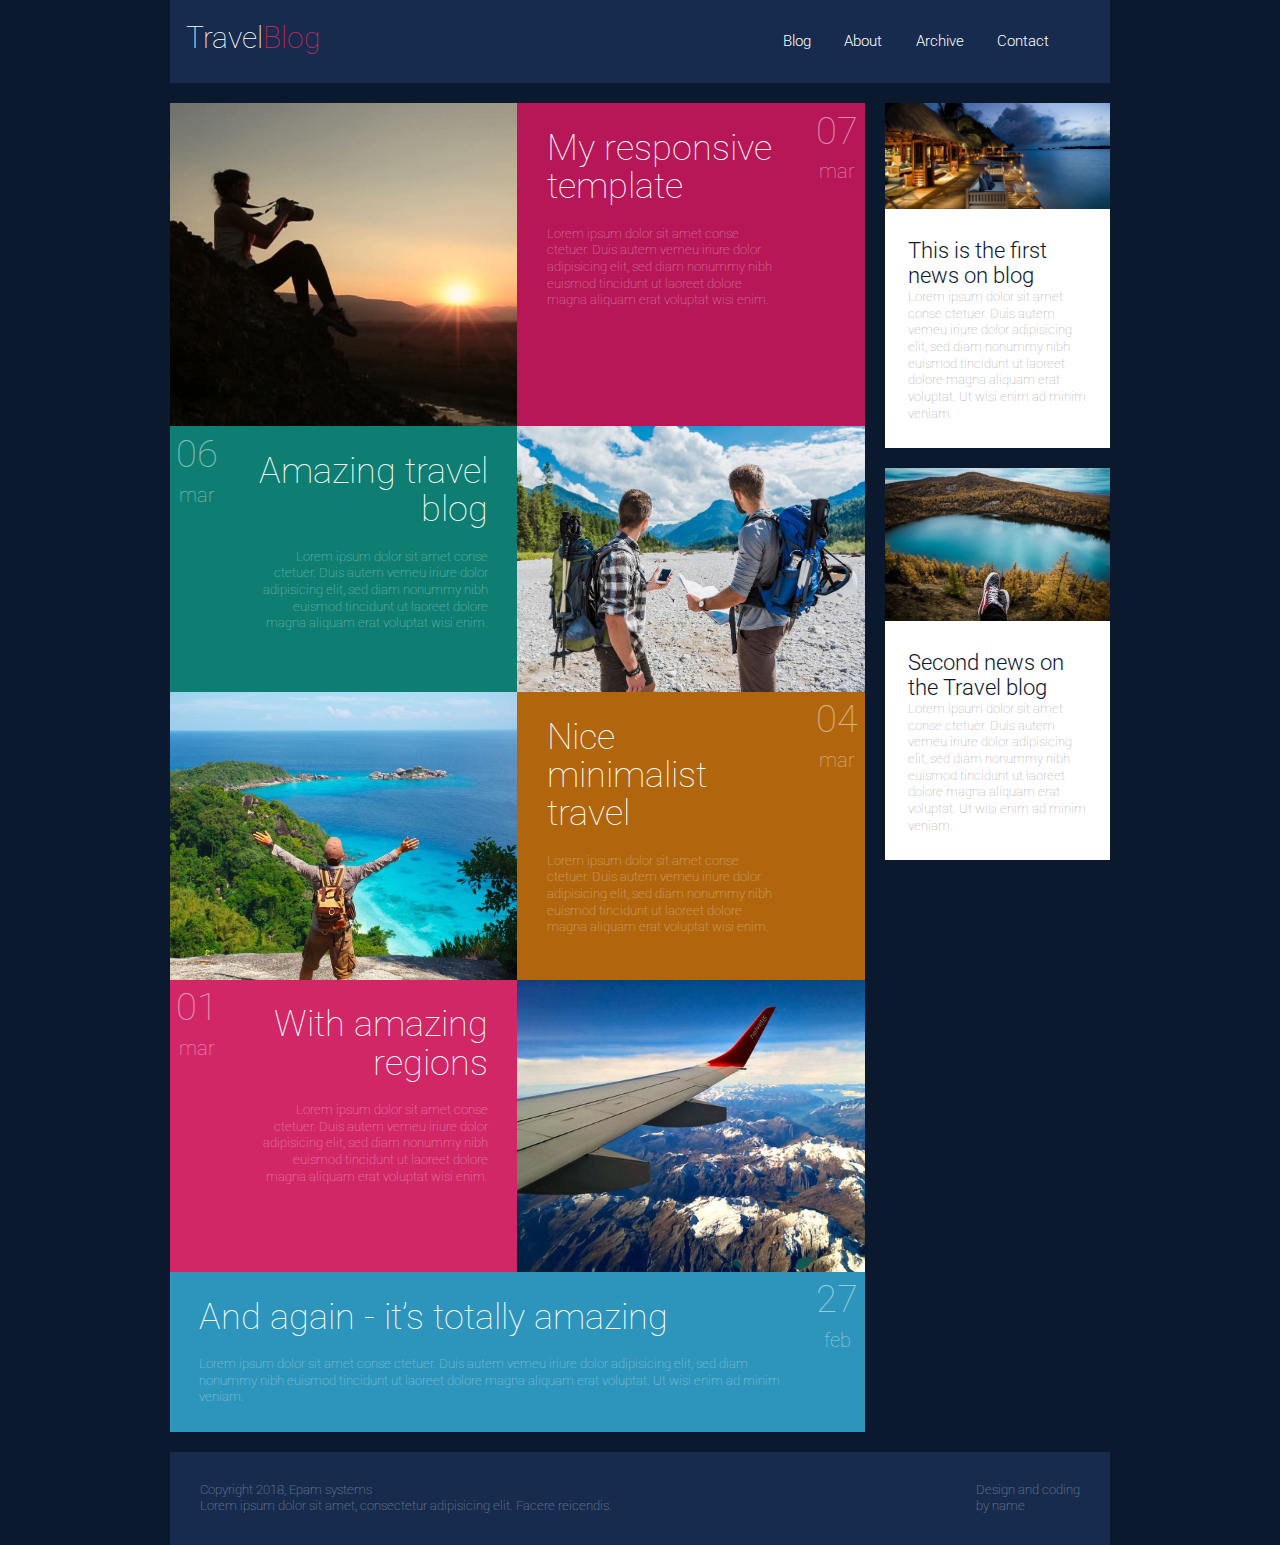
<file: FLX_homework_5/homework/src/index.html>
<!DOCTYPE html>
<html lang="zxx">
<head>
  <meta charset="UTF-8">
  <meta name="viewport" content="width=device-width, initial-scale=1.0">
  <meta http-equiv="X-UA-Compatible" content="ie=edge">
  <link rel="stylesheet" href="styles.css">
  <link href='https://fonts.googleapis.com/css?family=Roboto:400,100,300,700&subset=latin,latin-ext' rel='stylesheet' type='text/css'>
  <title>Responsive</title>
</head>
<body>
    <header>
        <div class="logo">
            <a href="#">Travel<span>Blog</span></a>
        </div>
        <div class="toggle" tabindex="1">
            <p>&#x2261;</p>
        </div>
        <nav>
            <ul>
                <li><a href="#" tabindex="1">Blog</a></li>
                <li><a href="#" tabindex="2">About</a></li>
                <li><a href="#" tabindex="3">Archive</a></li>
                <li><a href="#" tabindex="4">Contact</a></li>
            </ul>
        </nav>
    </header>
    <main class="main">
        <div class="posts">
            <article class="post-1">
                <img src="../assets/post1.jpg" alt="image post1">
                <div class="text-content">
                    <h2>My responsive template</h2>
                    <p>Lorem ipsum dolor sit amet conse ctetuer. Duis autem vemeu iriure dolor adipisicing elit, sed diam nonummy nibh euismod tincidunt ut laoreet dolore magna aliquam erat voluptat wisi enim.</p>
                </div>
                <div class="date">
                    <p>07</p>
                    <p>mar</p>
                </div>
            </article>
            <article class="post-2">
                <img src="../assets/post2.jpg" alt="image post2">
                <div class="text-content">
                    <h2>Amazing travel blog</h2>
                    <p>Lorem ipsum dolor sit amet conse ctetuer. Duis autem vemeu iriure dolor adipisicing elit, sed diam nonummy nibh euismod tincidunt ut laoreet dolore magna aliquam erat voluptat wisi enim.</p>
                </div>
                <div class="date">
                    <p>06</p>
                    <p>mar</p>
                </div>
            </article>
            <article class="post-3">
                <img src="../assets/post3.jpg" alt="image post3">
                <div class="text-content">
                    <h2>Nice minimalist travel</h2>
                    <p>Lorem ipsum dolor sit amet conse ctetuer. Duis autem vemeu iriure dolor adipisicing elit, sed diam nonummy nibh euismod tincidunt ut laoreet dolore magna aliquam erat voluptat wisi enim.</p>
                </div>
                <div class="date">
                    <p>04</p>
                    <p>mar</p>
                </div>
            </article>
            <article class="post-4">
                <img src="../assets/post4.jpg" alt="image post4">
                <div class="text-content">
                    <h2>With amazing regions</h2>
                    <p>Lorem ipsum dolor sit amet conse ctetuer. Duis autem vemeu iriure dolor adipisicing elit, sed diam nonummy nibh euismod tincidunt ut laoreet dolore magna aliquam erat voluptat wisi enim.</p>
                </div>
                <div class="date">
                    <p>01</p>
                    <p>mar</p>
                </div>
            </article>
            <article class="post-5">
                <div class="text-content">
                    <h2>And again - it’s totally amazing</h2>
                    <p>Lorem ipsum dolor sit amet conse ctetuer. Duis autem vemeu iriure dolor adipisicing elit, sed diam nonummy nibh euismod tincidunt ut laoreet dolore magna aliquam erat voluptat. Ut wisi enim ad minim veniam.<p>
                </div>
                <div class="date">
                    <p>27</p>
                    <p>feb</p>
                </div>
            </article>
        </div>
        <aside class="news">
            <article>
                <img src="../assets/news1.jpg" alt="image news1">
                <div class="news-text-content">
                    <h3>This is the first news on blog</h3>
                    <p>Lorem ipsum dolor sit amet conse ctetuer. Duis autem vemeu iriure dolor adipisicing elit, sed diam nonummy nibh euismod tincidunt ut laoreet dolore magna aliquam erat voluptat. Ut wisi enim ad minim veniam.<p>
                </div>
            </article>
            <article>
                <img src="../assets/news2.jpg" alt="image news2">
                <div class="news-text-content">
                    <h3>Second news on the Travel blog</h3>
                    <p>Lorem ipsum dolor sit amet conse ctetuer. Duis autem vemeu iriure dolor adipisicing elit, sed diam nonummy nibh euismod tincidunt ut laoreet dolore magna aliquam erat voluptat. Ut wisi enim ad minim veniam.</p>
                </div>
            </article>
        </aside>
    </main>
    <footer>
        <div class="copyrights">
            <p>Copyright 2018, Epam systems</p>
            <p>Lorem ipsum dolor sit amet, consectetur adipisicing elit. Facere reicendis.</p>
        </div>
        <div class="author">
            <p>Design and coding</p>
            <p>by name</p>
        </div>
    </footer>
</body>
</html>
</file>
<file: FLX_homework_1/homework/style.css>
html,body,div,span,applet,object,iframe,h1,h2,h3,h4,h5,h6,p,blockquote,pre,a,abbr,acronym,address,big,cite,code,del,dfn,em,font,img,ins,kbd,q,s,samp,small,strike,strong,sub,sup,tt,var,b,u,i,center,dl,dt,dd,ol,ul,li,fieldset,form,label,legend,table,caption,tbody,tfoot,thead,tr,th,td{background:transparent;border:0;margin:0;padding:0;vertical-align:baseline}body{line-height:1}h1,h2,h3,h4,h5,h6{clear:both;font-weight:normal}ol,ul{list-style:none}blockquote{quotes:none}blockquote:before,blockquote:after{content:'';content:none}del{text-decoration:line-through}table{border-collapse:collapse;border-spacing:0}a img{border:0}#container{float:left;margin:0 -240px 0 0;width:100%}#primary,#secondary{float:right;overflow:hidden;width:220px}#secondary{clear:right}#footer{clear:both;width:100%}.one-column #content{margin:0 auto;width:640px}.single-attachment #content{margin:0 auto;width:900px}body,input,textarea,.page-title span,.pingback a.url{font-family:Georgia,"Bitstream Charter",serif}h3#comments-title,h3#reply-title,#access .menu,#access div.menu ul,#cancel-comment-reply-link,.form-allowed-tags,#site-info,#site-title,#wp-calendar,.comment-meta,.comment-body tr th,.comment-body thead th,.entry-content label,.entry-content tr th,.entry-content thead th,.entry-meta,.entry-title,.entry-utility,#respond label,.navigation,.page-title,.pingback p,.reply,.widget-title,.wp-caption-text{font-family:"Helvetica Neue",Arial,Helvetica,"Nimbus Sans L",sans-serif}input[type="submit"]{font-family:"Helvetica Neue",Arial,Helvetica,"Nimbus Sans L",sans-serif}pre{font-family:"Courier 10 Pitch",Courier,monospace}code{font-family:Monaco,Consolas,"Andale Mono","DejaVu Sans Mono",monospace}#access .menu-header,div.menu,#colophon,#branding,#main,#wrapper{margin:0 auto;width:940px}#wrapper{background:#fff;margin-top:20px;padding:0 20px}#footer-widget-area{overflow:hidden}#footer-widget-area .widget-area{float:left;margin-right:20px;width:220px}#footer-widget-area #fourth{margin-right:0}#site-info{float:left;font-size:14px;font-weight:bold;width:700px}#site-generator{float:right;width:220px}body{background:#f1f1f1}body,input,textarea{color:#666;font-size:12px;line-height:18px}hr{background-color:#e7e7e7;border:0;clear:both;height:1px;margin-bottom:18px}p{margin-bottom:18px}ul{list-style:square;margin:0 0 18px 1.5em}ol{list-style:decimal;margin:0 0 18px 1.5em}ol ol{list-style:upper-alpha}ol ol ol{list-style:lower-roman}ol ol ol ol{list-style:lower-alpha}ul ul,ol ol,ul ol,ol ul{margin-bottom:0}dl{margin:0 0 24px 0}dt{font-weight:bold}dd{margin-bottom:18px}strong{font-weight:bold}cite,em,i{font-style:italic}big{font-size:131.25%}ins{background:#ffc;text-decoration:none}blockquote{font-style:italic;padding:0 3em}blockquote cite,blockquote em,blockquote i{font-style:normal}pre{background:#f7f7f7;color:#222;line-height:18px;margin-bottom:18px;overflow:auto;padding:1.5em}abbr,acronym{cursor:help}sup,sub{height:0;line-height:1;position:relative;vertical-align:baseline}sup{bottom:1ex}sub{top:.5ex}small{font-size:smaller}input{margin-bottom:10px}input[type="text"],input[type="password"],input[type="email"],input[type="url"],input[type="number"],textarea{background:#f9f9f9;border:1px solid #ccc;box-shadow:inset 1px 1px 1px rgba(0,0,0,0.1);-moz-box-shadow:inset 1px 1px 1px rgba(0,0,0,0.1);-webkit-box-shadow:inset 1px 1px 1px rgba(0,0,0,0.1);padding:2px}a:link{color:#06c}a:visited{color:#743399}a:active,a:hover{color:#ff4b33}.screen-reader-text{clip:rect(1px,1px,1px,1px);overflow:hidden;position:absolute !important;height:1px;width:1px}#header{padding:30px 0 0 0}#site-title{float:left;font-size:30px;line-height:36px;margin:0 0 18px 0;width:700px}#site-title a{color:#000;font-weight:bold;text-decoration:none}#site-description{color:#000;clear:right;float:right;font-style:italic;margin:15px 0 18px 0;opacity:.65;width:220px}#branding img{border-top:4px solid #000;border-bottom:1px solid #000;display:block;float:left}#access{background:#000;display:block;float:left;margin:0 auto;width:940px}#access .menu-header,div.menu{font-size:13px;margin-left:12px;width:928px}#access .menu-header ul,div.menu ul{list-style:none;margin:0}#access .menu-header li,div.menu li{float:left;position:relative}#access a{color:#aaa;display:block;line-height:38px;padding:0 10px;text-decoration:none}#access ul ul{box-shadow:0 3px 3px rgba(0,0,0,0.2);-moz-box-shadow:0 3px 3px rgba(0,0,0,0.2);-webkit-box-shadow:0 3px 3px rgba(0,0,0,0.2);display:none;position:absolute;top:38px;left:0;float:left;width:180px;z-index:99999}#access ul ul li{min-width:180px}#access ul ul ul{left:100%;top:0}#access ul ul a{background:#333;line-height:1em;padding:10px;width:160px;height:auto}#access li:hover>a,#access ul ul:hover>a{background:#333;color:#fff}#access ul li:hover>ul{display:block}#access ul li.current_page_item>a,#access ul li.current_page_ancestor>a,#access ul li.current-menu-ancestor>a,#access ul li.current-menu-item>a,#access ul li.current-menu-parent>a{color:#fff}* html #access ul li.current_page_item a,* html #access ul li.current_page_ancestor a,* html #access ul li.current-menu-ancestor a,* html #access ul li.current-menu-item a,* html #access ul li.current-menu-parent a,* html #access ul li a:hover{color:#fff}#main{clear:both;overflow:hidden;padding:40px 0 0 0}#content{margin-bottom:36px}#content,#content input,#content textarea{color:#333;font-size:16px;line-height:24px}#content p,#content ul,#content ol,#content dd,#content pre,#content hr{margin-bottom:24px}#content ul ul,#content ol ol,#content ul ol,#content ol ul{margin-bottom:0}#content pre,#content kbd,#content tt,#content var{font-size:15px;line-height:21px}#content code{font-size:13px}#content dt,#content th{color:#000}#content h1,#content h2,#content h3,#content h4,#content h5,#content h6{color:#000;line-height:1.5em;margin:0 0 20px 0}#content table{border:1px solid #e7e7e7;margin:0 -1px 24px 0;text-align:left;width:100%}#content tr th,#content thead th{color:#777;font-size:12px;font-weight:bold;line-height:18px;padding:9px 24px;border-right:1px solid #e7e7e7}#content tr td{border-top:1px solid #e7e7e7;padding:6px 24px;border-right:1px solid #e7e7e7}#content tr.odd td{background:#f2f7fc}.hentry{margin:0 0 48px 0}.home .sticky{background:#f2f7fc;border-top:4px solid #000;margin-left:-20px;margin-right:-20px;padding:18px 20px}.single .hentry{margin:0 0 36px 0}.page-title{color:#000;font-size:14px;font-weight:bold;margin:0 0 36px 0}.page-title span{color:#333;font-size:16px;font-style:italic;font-weight:normal}.page-title a:link,.page-title a:visited{color:#777;text-decoration:none}.page-title a:active,.page-title a:hover{color:#ff4b33}#content .entry-title{color:#000;font-size:21px;font-weight:bold;line-height:1.3em;margin-bottom:0}.entry-title a:link,.entry-title a:visited{color:#000;text-decoration:none}.entry-title a:active,.entry-title a:hover{color:#ff4b33}.entry-meta{color:#777;font-size:12px}.entry-meta abbr,.entry-utility abbr{border:0}.entry-meta abbr:hover,.entry-utility abbr:hover{border-bottom:1px dotted #666}.single-author .by-author{position:absolute !important;clip:rect(1px 1px 1px 1px);clip:rect(1px,1px,1px,1px)}.entry-content,.entry-summary{clear:both;padding:12px 0 0 0}.entry-content .more-link{white-space:nowrap}#content .entry-summary p:last-child{margin-bottom:12px}.entry-content fieldset{border:1px solid #e7e7e7;margin:0 0 24px 0;padding:24px}.entry-content fieldset legend{background:#fff;color:#000;font-weight:bold;padding:0 24px}.entry-content input{margin:0 0 24px 0}.entry-content input.file,.entry-content input.button{margin-right:24px}.entry-content label{color:#777;font-size:12px}.entry-content select{margin:0 0 24px 0}.entry-content sup,.entry-content sub{font-size:10px}.entry-content blockquote.left{float:left;margin-left:0;margin-right:24px;text-align:right;width:33%}.entry-content blockquote.right{float:right;margin-left:24px;margin-right:0;text-align:left;width:33%}.page-link{clear:both;color:#000;font-weight:bold;line-height:48px;word-spacing:.5em}.page-link a:link,.page-link a:visited{background:#f1f1f1;color:#333;font-weight:normal;padding:.5em .75em;text-decoration:none}.home .sticky .page-link a{background:#d9e8f7}.page-link a:active,.page-link a:hover{color:#ff4b33}body.page .edit-link{clear:both;display:block}#entry-author-info{background:#f2f7fc;border-top:4px solid #000;clear:both;font-size:14px;line-height:20px;margin:24px 0;overflow:hidden;padding:18px 20px}#entry-author-info #author-avatar{background:#fff;border:1px solid #e7e7e7;float:left;height:60px;margin:0 -104px 0 0;padding:11px}#entry-author-info #author-description{float:left;margin:0 0 0 104px}#entry-author-info h2{color:#000;font-size:100%;font-weight:bold;margin-bottom:0}.entry-utility{clear:both;color:#777;font-size:12px;line-height:18px}.entry-meta a,.entry-utility a{color:#777}.entry-meta a:hover,.entry-utility a:hover{color:#ff4b33}#content .video-player{padding:0}.format-standard .wp-video,.format-standard .wp-audio-shortcode,.format-audio .wp-audio-shortcode,.format-standard .video-player{margin-bottom:24px}.home #content .format-aside p,.home #content .category-asides p{font-size:14px;line-height:20px;margin-bottom:10px;margin-top:0}.format-gallery .size-thumbnail img,.category-gallery .size-thumbnail img{border:10px solid #f1f1f1;margin-bottom:0}.format-gallery .gallery-thumb,.category-gallery .gallery-thumb{float:left;margin-right:20px;margin-top:-4px}.home #content .format-gallery .entry-utility,.home #content .category-gallery .entry-utility{padding-top:4px}.attachment .entry-content .entry-caption{font-size:140%;margin-top:24px}.attachment .entry-content .nav-previous a:before{content:'\2190\00a0'}.attachment .entry-content .nav-next a:after{content:'\00a0\2192'}#content img.size-auto,#content img.size-full,#content img.size-large,#content img.size-medium,#content .entry-attachment img,#content .widget-container img{max-width:100%;height:auto}#ie8 #content img.size-auto,#ie8 #content img.size-full,#ie8 #content img.size-large,#ie8 #content img.size-medium,#ie8 #content .entry-attachment img{width:auto}.alignleft,img.alignleft{display:inline;float:left;margin-right:24px;margin-top:4px}.alignright,img.alignright{display:inline;float:right;margin-left:24px;margin-top:4px}.aligncenter,img.aligncenter{clear:both;display:block;margin-left:auto;margin-right:auto}img.alignleft,img.alignright,img.aligncenter{margin-bottom:12px}.wp-caption{background:#f1f1f1;line-height:18px;margin-bottom:20px;max-width:100%;padding:4px;text-align:center}.wp-caption img{margin:5px 5px 0;max-width:622px}.wp-caption p.wp-caption-text{color:#777;font-size:12px;margin:5px}.wp-smiley{margin:0}.gallery{margin:0 auto 18px}.gallery .gallery-item{float:left;margin-top:0;text-align:center}.gallery-columns-1 .gallery-item{width:100%}.gallery-columns-2 .gallery-item{width:50%}.gallery-columns-3 .gallery-item{width:33%}.gallery-columns-4 .gallery-item{width:25%}.gallery-columns-5 .gallery-item{width:20%}.gallery-columns-6 .gallery-item{width:16%}.gallery-columns-7 .gallery-item{width:14%}.gallery-columns-8 .gallery-item{width:12%}.gallery-columns-9 .gallery-item{width:11%}.gallery-columns-1 img{max-width:620px}.gallery-columns-2 img{max-width:288px}.gallery-columns-3 img{max-width:177px}.gallery-columns-4 img{max-width:122px}.gallery-columns-5 img{max-width:88px}.gallery-columns-6 img{max-width:66px}.gallery-columns-7 img{max-width:50px}.gallery-columns-8 img{max-width:39px}.gallery-columns-9 img{max-width:29px}.gallery-item img{height:auto}.gallery-columns-2 .attachment-medium{max-width:92%;height:auto}.gallery-columns-4 .attachment-thumbnail{max-width:84%;height:auto}.gallery .gallery-caption{color:#777;font-size:12px;margin:0 0 12px}.gallery dl{margin:0}.gallery img{border:10px solid #f1f1f1}.gallery br+br{display:none}#content .entry-attachment img{display:block;margin:0 auto}.navigation{color:#777;font-size:12px;line-height:18px;overflow:hidden}.navigation a:link,.navigation a:visited{color:#777;text-decoration:none}.navigation a:active,.navigation a:hover{color:#ff4b33}.nav-previous{float:left;width:50%}.nav-next{float:right;text-align:right;width:50%}#nav-above{margin:0 0 18px 0}#nav-above{display:none}.paged #nav-above,.single #nav-above{display:block}#nav-below{margin:-18px 0 0 0}#comments{clear:both}#comments .navigation{padding:0 0 18px 0}h3#comments-title,h3#reply-title{color:#000;font-size:20px;font-weight:bold;margin-bottom:0}h3#comments-title{padding:24px 0}.commentlist{list-style:none;margin:0}.commentlist li.comment{border-bottom:1px solid #e7e7e7;line-height:24px;margin:0 0 24px 0;padding:0 0 0 56px;position:relative}.commentlist li:last-child{border-bottom:0;margin-bottom:0}#comments .comment-body ul,#comments .comment-body ol{margin-bottom:18px}#comments .comment-body p:last-child{margin-bottom:6px}#comments .comment-body blockquote p:last-child{margin-bottom:24px}.commentlist ol{list-style:decimal}.commentlist .avatar{position:absolute;top:4px;left:0}.comment-author cite{color:#000;font-style:normal;font-weight:bold}.comment-author .says{font-style:italic}.comment-meta{font-size:12px;margin:0 0 18px 0}.comment-meta a:link,.comment-meta a:visited{color:#777;text-decoration:none}.comment-meta a:active,.comment-meta a:hover{color:#ff4b33}.commentlist .bypostauthor>div{background:#f2f7fc;border-top:4px solid #000;margin-bottom:10px;padding:10px 0 0 20px}.reply{font-size:12px;padding:0 0 24px 0}.reply a,a.comment-edit-link{color:#777}.reply a:hover,a.comment-edit-link:hover{color:#ff4b33}.commentlist .children{list-style:none;margin:0}.commentlist .children li{border:0;margin:0}.nopassword,.nocomments{display:none}#comments .pingback{border-bottom:1px solid #e7e7e7;margin-bottom:18px;padding-bottom:18px}.commentlist li.comment+li.pingback{margin-top:-6px}#comments .pingback p{color:#777;display:block;font-size:12px;line-height:18px;margin:0}#comments .pingback .url{font-size:13px;font-style:italic}input[type="submit"]{color:#333}form{text-align:right}input{width:200px}#respond{border-top:1px solid #e7e7e7;margin:24px 0;overflow:hidden;position:relative}#respond p{margin:0}#respond .comment-notes{margin-bottom:1em}.form-allowed-tags{line-height:1em}.children #respond{margin:0 48px 0 0}h3#reply-title{margin:18px 0}#comments-list #respond{margin:0 0 18px 0}#comments-list ul #respond{margin:0}#cancel-comment-reply-link{font-size:12px;font-weight:normal;line-height:18px}#respond .required{color:#ff4b33;font-weight:bold}#respond label{color:#777;font-size:12px}#respond input{margin:0 0 9px;width:98%}#respond textarea{width:98%}#respond .form-allowed-tags{color:#777;font-size:12px;line-height:18px}#respond .form-allowed-tags code{font-size:11px}#respond .form-submit{margin:12px 0}#respond .form-submit input{font-size:14px;width:auto}.widget-area ul{list-style:none;margin-left:0}.widget-area ul ul{list-style:square;margin-left:1.3em}.widget-area select{max-width:100%}.widget_search #s{width:60%}.widget_search label{display:none}.widget-container{word-wrap:break-word;-webkit-hyphens:auto;-moz-hyphens:auto;hyphens:auto;margin:0 0 18px 0}.widget-container .wp-caption img{margin:auto}.widget-container.widget_image .wp-caption{width:auto}.widget-container.widget_image .wp-caption img{margin-left:-8px}.widget-title{color:#222;font-size:14px;font-weight:bold}.widget-area a:link,.widget-area a:visited{text-decoration:none}.widget-area a:active,.widget-area a:hover{text-decoration:underline}.widget-area .entry-meta{font-size:11px}#wp_tag_cloud div{line-height:1.6em}#wp-calendar{width:100%}#wp-calendar caption{color:#222;font-size:14px;font-weight:bold;padding-bottom:4px;text-align:left}#wp-calendar thead{font-size:11px}#wp-calendar tbody{color:#aaa}#wp-calendar tbody td{background:#f5f5f5;border:1px solid #fff;padding:3px 0 2px;text-align:center}#wp-calendar tbody .pad{background:0}#wp-calendar tfoot #next{text-align:right}.widget_rss a.rsswidget{color:#000}.widget_rss a.rsswidget:hover{color:#ff4b33}.widget_rss .widget-title img{width:11px;height:11px}#main .widget-area ul{margin-left:0;padding:0 20px 0 0}#main .widget-area ul ul{border:0;margin-left:1.3em;padding:0}#main .widget-container.music-player ul{margin:0}#footer{margin-bottom:20px}#colophon{border-top:4px solid #000;margin-top:-4px;overflow:hidden;padding:18px 0}#site-info{font-weight:bold}#site-info a{color:#000;text-decoration:none}#site-generator{font-style:italic;position:relative}#site-generator a{background:url(images/wordpress.png) center left no-repeat;color:#666;display:inline-block;line-height:16px;padding-left:20px;text-decoration:none}#site-generator a:hover{text-decoration:underline}img#wpstats{display:block;margin:0 auto 10px}pre{-webkit-text-size-adjust:140%}code{-webkit-text-size-adjust:160%}#access,.entry-meta,.entry-utility,.navigation,.widget-area{-webkit-text-size-adjust:120%}#site-description{-webkit-text-size-adjust:none}@media print{body{background:none !important}#wrapper{clear:both !important;display:block !important;float:none !important;position:relative !important}#header{border-bottom:2pt solid #000;padding-bottom:18pt}#colophon{border-top:2pt solid #000}#site-title,#site-description{float:none;line-height:1.4em;margin:0;padding:0}#site-title{font-size:13pt}.entry-content{font-size:14pt;line-height:1.6em}.entry-title{font-size:21pt}#access,#branding img,#respond,.comment-edit-link,.edit-link,.navigation,.page-link,.widget-area{display:none !important}#container,#header,#footer{margin:0;width:100%}#content,.one-column #content{margin:24pt 0 0;width:100%}.wp-caption p{font-size:11pt}#site-info,#site-generator{float:none;width:auto}#colophon{width:auto}img#wpstats{display:none}#site-generator a{margin:0;padding:0}#entry-author-info{border:1px solid #e7e7e7}#main{display:inline}.home .sticky{border:0}}img{width:140px;vertical-align:middle;display:block;margin:0 auto;margin-left:calc(50% - 50px);margin-bottom:20px}nav>a{padding:10px;color:#0279c1}nav>a b:hover{color:#00527a}nav>a:visited{color:#0279c1}article{padding-left:10px}footer{margin-top:20px;padding:40px 20px;text-align:center;background:#3333}
</file>
<file: FLX_homework_11/homework/assets/material-icons/material-icons.css>
@font-face {
  font-family: 'Material Icons';
  font-style: normal;
  font-weight: 400;
  src: url(MaterialIcons-Regular.eot); /* For IE6-8 */
  src: local('Material Icons'),
       local('MaterialIcons-Regular'),
       url(MaterialIcons-Regular.woff2) format('woff2'),
       url(MaterialIcons-Regular.woff) format('woff'),
       url(MaterialIcons-Regular.ttf) format('truetype');
}

.material-icons {
  font-family: 'Material Icons';
  font-weight: normal;
  font-style: normal;
  font-size: 24px;  /* Preferred icon size */
  display: inline-block;
  line-height: 1;
  text-transform: none;
  letter-spacing: normal;
  word-wrap: normal;
  white-space: nowrap;
  direction: ltr;

  /* Support for all WebKit browsers. */
  -webkit-font-smoothing: antialiased;
  /* Support for Safari and Chrome. */
  text-rendering: optimizeLegibility;

  /* Support for Firefox. */
  -moz-osx-font-smoothing: grayscale;

  /* Support for IE. */
  font-feature-settings: 'liga';
}
</file>
<file: FLX_homework_11/homework/assets/styles.css>
* {
	box-sizing: border-box;
  margin: 0;
  padding: 0;
}
.wrapper {
  display: flex;
  justify-content: center;
  font-family: sans-serif;
}
.cat-list-container {
  display: flex;
  flex-direction: column;
  justify-content: flex-start;
  border: 1px solid #000;
  width: 600px;
  min-height: 500px;
  margin: 20px;
  padding: 10px;
}
.title {
  font-size: 26px;
  text-align: center;
  font-weight: normal;
}
.warning-message {
  visibility: hidden;
  font-size: 18px;
  color: #FF0000;
  text-align: center;
}
.add-new-item {
  display: flex;
  justify-content: space-between;
  align-items: flex-start;
  border-bottom: 2px solid #000;
  margin: 15px;
  height: 40px;
}
.add-input {
	border: 1px solid #000;
  width: 90%;
  height: 24px;
  padding: 0 10px;
}
button {
  display: flex;
  align-items: center;
  background: none;
	border: 0;
	cursor: pointer;
}
.list{
  list-style-type: none;
  margin: 10px 20px;
}
.list_item {
	align-items: center;
	cursor: move;
	display: flex;
	margin-bottom: 5px;
}
.list_remove_item {
	margin-left: auto;
}
.footer {
  display: flex;
  justify-content: center;
  align-items: flex-end;
  flex: 1;
}
.footer-icon {
  width: 70px;
  height: 70px;
}
</file>
<file: FLX_homework_2/homework/css/general.css>
/* 

please don't edit this styles

*/

h2.tm-section-title {
    color: lightskyblue;
}

a:focus {
    color: #666;
    outline: 0
}

ul {
    padding: 0;
    margin: 0
}

body {
    background-color: #f5f5f5;
    color: #000;
    font-family: 'Open Sans', Helvetica, Arial, sans-serif;
    font-size: 16px;
    font-weight: 300;
    padding-top: 30px;
    overflow-x: hidden
}

section:before {
    position: absolute;
    z-index: 1
}

.box,
.tm-content-box,
.tm-main-nav {
    background-color: #fff
}

.tm-sidebar {
    z-index: 10;
    position: fixed;
    left: 0;
    right: 0;
    top: 0;
    width: 100%;
}

.tm-sidebar ul{
    margin: 0px;
    display: flex;
}

.tm-main-nav {
    font-size: 1.5em;
    text-align: center
}

.tm-nav-item {
    list-style: none;
    width: 100%;
}

.tm-nav-item-link {
    border: 1px solid transparent;
    color: #666;
    display: block;
    padding: 10px;
    width: 100%;
    -webkit-transition: all .3s ease;
    transition: all .3s ease
}

.carousel-indicators li,
.tm-banner-inner {
    border: 1px solid lightgrey
}


.tm-nav-item-link.active,
.tm-nav-item-link:hover {
    color: #666;
    text-decoration: none;
}

.tm-nav-item-link:focus {
    text-decoration: none
}

.tm-banner-text,
.tm-banner-title,
.tm-section-title {
    color: #666;
    font-weight: 300;
    margin: 0
}

.tm-section-title {
    margin-bottom: 20px
}

.tm-section-title-box {
    margin-bottom: 0
}

.tm-banner-title {
    font-size: 3.3em;
    letter-spacing: 2px;
    text-transform: uppercase
}

.tm-main-content {
    padding-top: 70px;
}

.tm-content-box {
    overflow: hidden;
    margin-bottom: 30px
}

.padding-medium {
    padding: 40px
}

.tm-banner {
    padding: 30px
}

.tm-banner-inner {
    padding: 30px 0;
    height: 100%;
    text-align: center;
    display: flex;
    -webkit-box-orient: vertical;
    -webkit-box-direction: normal;
    -webkit-flex-direction: column;
    -ms-flex-direction: column;
    flex-direction: column;
    -webkit-box-align: center;
    -webkit-align-items: center;
    -ms-flex-align: center;
    align-items: center;
    -webkit-box-pack: center;
    -webkit-justify-content: center;
    -ms-flex-pack: center;
    justify-content: center
}

.tm-banner-inner img{
    width: 120px;
}

.tm-banner-text {
    font-size: 1.4em
}

.boxes,
.tm-box-bg-title {
    display: -webkit-box;
    display: -webkit-flex;
    display: -ms-flexbox
}

/*.flex-item {*/
    /*-webkit-box-flex: 0 1 auto;*/
    /*-webkit-flex: 0 1 auto;*/
    /*-ms-flex: 0 1 auto;*/
    /*flex: 0 1 auto*/
/*}*/

.section-description {
    line-height: 1.8;
    margin-bottom: 25px
}

.section-description:last-child {
    margin-bottom: 0
}

.tm-team-description-container {
    max-width: 500px
}

.tm-team-info {
    display: flex
}

.box {
    list-style: none;
    width: 33.3333%;
    height: auto;
}

.box-bg {
    position: relative
}

.box-img {
    width: 100%;
}

.tm-box-bg-title {
    position: absolute;
    top: 0;
    right: 0;
    bottom: 0;
    left: 0;
    display: flex;
    -webkit-box-align: center;
    -webkit-align-items: center;
    -ms-flex-align: center;
    align-items: center;
    -webkit-box-pack: center;
    -webkit-justify-content: center;
    -ms-flex-pack: center;
    justify-content: center
}

.boxes {
    display: flex;
    -webkit-flex-wrap: wrap;
    -ms-flex-wrap: wrap;
    flex-wrap: wrap
}

.gallery-container a {
    cursor: -webkit-zoom-in;
    cursor: zoom-in
}

.carousel {
    position: relative;
    height: auto;
    padding: 50px 50px 80px;
    text-align: center
}

.carousel-indicators {
    bottom: 30px
}

.carousel-content {
    color: #000;
    display: -webkit-box;
    display: -webkit-flex;
    display: -ms-flexbox;
    display: flex;
    -webkit-box-align: center;
    -webkit-align-items: center;
    -ms-flex-align: center;
    align-items: center
}

.carousel-indicators .active {
    background-color: lightgrey
}

.contact-form {
    overflow: hidden
}

.form-control {
    border-radius: 0;
    font-size: 1em
}

.form-control:focus {
    border-color: lightgrey;
    box-shadow: inset 0 1px 1px rgba(0, 0, 0, .075), 0 0 8px rgba(153, 153, 153, .45)
}

.form-group {
    margin-bottom: 20px
}

.form-group-2-col-left {
    padding-left: 0;
    padding-right: 5px
}

.form-group-2-col-right {
    padding-right: 0;
    padding-left: 5px
}

.mandatory-field:after {
    position: absolute;
    top: 0;
    right: 7px
}

.carousel-inner>.carousel-item>a>img, .carousel-inner>.carousel-item>img, .img-contact-us {
    width: 100%;
}

.tm-footer {
    color: #666;
    padding-bottom: 15px
}
</file>
<file: FLX_homework_2/homework/css/style.css>
@media print {
    .tm-sidebar, #about, .heading, .blocks, #ideas, .img-fluid, #contact {
        display: none;
    }
    .tm-content-box.flex-2-col .tm-section-title {
        color: blue;
    }
    .tm-content-box.flex-2-col:first-child {
        display: flex;
        flex-direction: row;
        align-items: center;
        justify-content: center;
    }
    p:first-letter {
        color: lightskyblue;
        font-size: 30px;
    }
    h2 + p {
        font-style: italic;
    }
    .tm-team-description-container {
        max-width: 100%;
    }
    img[alt="epam-mexico"] {
        width: 80%;
    }
    .tm-main-content {
        width: 80%;
        margin: auto;
    }
}
@media screen {
    #about ul li, #about ul li.box-bg h2 {
        transition-duration: 0.5s;
    }
    #about ul li.box-bg h2:hover {
        color: white;
        font-weight: bold;
    }
    #about ul li.box-bg:hover {
        cursor: pointer;
        background-color: lightskyblue;
    }
    p:first-letter {
        color: lightskyblue;
        font-size: 30px;
    }
    .tm-content-box, .tm-sidebar, .blocks {
        box-shadow: 0 0 10px rgba(0,0,0, 0.9);
    }
    .blocks .tm-content-box {
        box-shadow: none;
    }
    .tm-banner {
        border: 20px solid gainsboro;
        padding: 0;
    }
    section {
        position: relative;
    }
    section::after {
        content: '';
        position: absolute;
        left: 0;
        top: 0;
        width: 0;
        height: 0;
        border-top: 30px solid #45b7d9;
        clip-path: polygon(0 0, 0 28%, 100% 0);
    }
    .tm-content-box.flex-2-col:nth-child(2)::after{
        display: none;
    }
    .carousel-content .tm-section-title {
        color: gainsboro;
        letter-spacing: 5px;
    }
    h2 + p {
        font-style: italic;
    }
    p {
        text-indent: 2em;
        line-height: 1.6;
    }
    .padding-medium ol a {
        color: black;
    }
    .padding-medium ol a:hover {
        color: #45b7d9;
        text-decoration: underline double;
    }
    .padding-medium ol a:visited {
        text-decoration: underline;
    }
    .padding-medium ol li:first-child::after, .padding-medium ol li:nth-child(3)::after {
        content: "New";
        color: red;
        font-size: 1em;
        vertical-align: super;
    }
    .box.box-work {
        padding: 10px;
    }
    .blocks .gallery-container .box:nth-child(even) {
        background-color: #eeeeee;
    }
    .blocks .boxes.gallery-container .box p {
        line-height: 1.6em;
        text-indent: initial;
        color: black;
    }
    .blocks .boxes.gallery-container .box p::first-letter {
        color: black;
    }
    .mandatory-field::after {
        content: "*";
        color: red;
        font-weight: bold;
    }
    .tm-nav-item:hover {
        background: white;
    }
    .submit-btn {
        background: white;
        color: #45b7d9;
        border: 1px solid #45b7d9;
        border-radius: 0;
        padding: 20px 50px;
        transition-duration: 0.5s;
    }
    .contact-form {
        text-align: right;
    }
    .submit-btn:hover {
        color: white;
        background: rgba(49, 175, 213, 0.7);
        border-color: transparent;
    }
    img[alt="epam-mexico"] {
        width: 100%;
    }
    .tm-content-box.flex-2-col:first-child {
        display: flex;
        flex-direction: row;
        align-items: center;
    }
}
</file>
<file: FLX_homework_3/homework/css/style1.css>
body {
  margin: 0;
  padding: 0;
  font: normal 300 15px/24px Roboto, Ubuntu, Cantarell, Helvetica, sans-serif;
  background-color: #FFFFFF; }
  body header {
    color: #FFFFFF;
    background-image: url(../img/header_background_v1.jpg);
    background-repeat: no-repeat;
    background-position: top;
    background-size: cover;
    height: 100vh;
    width: 100%; }
    body header .top-wrapper {
      display: flex;
      justify-content: space-between;
      flex-direction: row;
      align-items: flex-start; }
      body header .top-wrapper img {
        width: 220px;
        height: 150px; }
      body header .top-wrapper nav {
        padding: 10px; }
        body header .top-wrapper nav a {
          display: inline-block;
          padding: 20px 110px;
          font-size: 15px;
          font-weight: bold;
          text-decoration: none;
          color: #FFFFFF;
          border-right: solid 2px #607D8B;
          text-transform: uppercase; }
          body header .top-wrapper nav a:last-child {
            border: none; }
    body header section {
      display: flex;
      flex-direction: column;
      align-items: center;
      margin-top: 130px; }
      body header section h1 {
        text-transform: uppercase; }
  body main {
    width: 960px;
    margin: 0 auto; }
    body main .toolbar {
      display: flex;
      justify-content: flex-end;
      margin: 20px 12px; }
      body main .toolbar input {
        padding: 14px 46px 14px 20px;
        border: 1px solid #607D8B; }
    body main .post-list h1 {
      text-align: right;
      text-transform: uppercase; }
    body main .post-list article {
      display: flex;
      padding: 10px;
      margin-bottom: 20px;
      background-color: #EFEFEF; }
      body main .post-list article .post .post-description {
        color: #EA0303;
        border-bottom: 1px solid #607D8B; }
      body main .post-list article .post h3 {
        color: #0097A7;
        text-transform: uppercase; }
    body main .about h1 {
      text-transform: uppercase;
      text-align: right; }
    body main .about p {
      margin-bottom: 30px; }
    body main .about img {
      width: 100%; }
    body main .contact-form {
      text-align: right; }
      body main .contact-form h1 {
        text-transform: uppercase; }
      body main .contact-form h4 {
        text-transform: uppercase; }
  body footer {
    padding: 0 0 15px 15px; }
    body footer span {
      font-size: 12px; }

.btn {
  color: #FFFFFF;
  background-color: #01ACAC;
  text-transform: uppercase;
  padding: 10px 70px;
  text-decoration: none;
  border: none;
  float: right; }

.contact-form {
  text-align: right; }
  .contact-form h4 {
    text-transform: uppercase;
    margin-bottom: 30px; }

.input-wrapper {
  display: flex;
  flex-direction: row;
  justify-content: space-between;
  margin-bottom: 10px; }

.input-block {
  width: 100%;
  display: inline-block; }
  .input-block:first-child {
    margin-right: 10px; }

#contact {
  text-align: right; }
  #contact h4 {
    text-transform: uppercase; }

form {
  font-size: 15px; }
  form input,
  form label {
    width: 100%;
    display: block; }
  form label {
    color: #0097A7; }

form input,
form textarea {
  color: #0097A7;
  background: inherit;
  padding: 15px;
  box-sizing: border-box;
  border: 1px solid #607d8b; }
form textarea {
  width: 100%;
  border: 1px solid #607d8b;
  resize: none;
  padding: 5px;
  background-color: transparent; }
form span {
  position: relative;
  color: #0097A7; }
form .required {
  margin-right: 10px; }
  form .required:after {
    content: '*';
    position: absolute;
    top: 0;
    right: -10px; }
form button {
  margin-top: 15px; }

/*# sourceMappingURL=style1.css.map */
</file>
<file: FLX_homework_3/homework/css/style2.css>
body {
  margin: 0;
  padding: 0;
  font: normal 300 15px/24px Roboto, Ubuntu, Cantarell, Helvetica, sans-serif;
  background-color: #FFFFFF; }
  body header {
    color: #FFFFFF;
    background-image: url(../img/header_background_v1.jpg);
    background-repeat: no-repeat;
    background-position: top;
    background-size: cover;
    height: 100vh;
    width: 100%; }
    body header .top-wrapper {
      display: flex;
      justify-content: space-between;
      flex-direction: row;
      align-items: flex-start; }
      body header .top-wrapper img {
        width: 220px;
        height: 150px; }
      body header .top-wrapper nav {
        padding: 10px; }
        body header .top-wrapper nav a {
          display: inline-block;
          padding: 20px 110px;
          font-size: 15px;
          font-weight: bold;
          text-decoration: none;
          color: #FFFFFF;
          border-right: solid 2px #607D8B;
          text-transform: uppercase; }
          body header .top-wrapper nav a:last-child {
            border: none; }
    body header section {
      display: flex;
      flex-direction: column;
      align-items: center;
      margin-top: 130px; }
      body header section h1 {
        text-transform: uppercase; }
  body main {
    width: 960px;
    margin: 0 auto; }
    body main .toolbar {
      display: flex;
      justify-content: flex-end;
      margin: 20px 12px; }
      body main .toolbar input {
        padding: 14px 46px 14px 20px;
        border: 1px solid #607D8B; }
    body main .post-list h1 {
      text-align: right;
      text-transform: uppercase; }
    body main .post-list article {
      display: flex;
      padding: 10px;
      margin-bottom: 20px;
      background-color: #EFEFEF; }
      body main .post-list article .post .post-description {
        color: #EA0303;
        border-bottom: 1px solid #607D8B; }
      body main .post-list article .post h3 {
        color: #0097A7;
        text-transform: uppercase; }
    body main .about h1 {
      text-transform: uppercase;
      text-align: right; }
    body main .about p {
      margin-bottom: 30px; }
    body main .about img {
      width: 100%; }
    body main .contact-form {
      text-align: right; }
      body main .contact-form h1 {
        text-transform: uppercase; }
      body main .contact-form h4 {
        text-transform: uppercase; }
  body footer {
    padding: 0 0 15px 15px; }
    body footer span {
      font-size: 12px; }

.btn {
  color: #FFFFFF;
  background-color: #01ACAC;
  text-transform: uppercase;
  padding: 10px 70px;
  text-decoration: none;
  border: none;
  float: right; }

.contact-form {
  text-align: right; }
  .contact-form h4 {
    text-transform: uppercase;
    margin-bottom: 30px; }

.input-wrapper {
  display: flex;
  flex-direction: row;
  justify-content: space-between;
  margin-bottom: 10px; }

.input-block {
  width: 100%;
  display: inline-block; }
  .input-block:first-child {
    margin-right: 10px; }

#contact {
  text-align: right; }
  #contact h4 {
    text-transform: uppercase; }

form {
  font-size: 15px; }
  form input,
  form label {
    width: 100%;
    display: block; }
  form label {
    color: #0097A7; }

form input,
form textarea {
  color: #0097A7;
  background: inherit;
  padding: 15px;
  box-sizing: border-box;
  border: 1px solid #607d8b; }
form textarea {
  width: 100%;
  border: 1px solid #607d8b;
  resize: none;
  padding: 5px;
  background-color: transparent; }
form span {
  position: relative;
  color: #0097A7; }
form .required {
  margin-right: 10px; }
  form .required:after {
    content: '*';
    position: absolute;
    top: 0;
    right: -10px; }
form button {
  margin-top: 15px; }

/*# sourceMappingURL=style2.css.map */
</file>
<file: FLX_homework_4/homework/css/style.css>
*
</file>
<file: FLX_homework_5/homework/src/styles.css>
* {
  padding: 0;
  margin: 0;
}
body {
  font-family: Roboto;
  width: 73.5%;
  margin: 0 auto;
  background-color: #0b192f;
  color: #fff;
  font-weight: 100;
  font-size: 1vw;
  line-height: 1.3vw;
}
p {
    opacity: 0.5;
}
h2 {
    font-size: 2.8vw;
    font-weight: 100;
    line-height: 3vw;
}
.news img {
    max-width: 100%;
}
a:hover {
    background-color: #283d5f;
}
.logo a {
    font-size: 2.34vw;
    margin: 1.3vw;
}
.logo span {
    color: #d1285a;
}
nav {
    margin-right: 45px;
}
nav a {
    display: inline-block;
    padding: 2.6vw 1.3vw;
    font-weight: 300;
}
ul {
    list-style-type: none;
    display: flex;
}
a {
    color:  #fff;
    font-size: 1.17vw;
    text-decoration: none;
}
.toggle {
    display: none;
}
header {
    background-color: #162b4d;
    display: flex;
    justify-content: space-between;
    align-items: center;
    margin-bottom: 20px;
}
.main {
    display: flex;
    margin-bottom: 20px;
}
.posts {
    display: flex;
    flex-direction: column;
}
.posts article:nth-child(even) {
    flex-direction: row-reverse;
    text-align: right;
}
.posts article {
    display: flex;
}
.text-content {
    display: flex;
    flex-direction: column;
    padding: 2vw 2.3vw;
}
.posts img {
    object-fit: contain;
    width: 50%;
    height: 100%;
}
.posts article h2 {
    margin-bottom: 20px;
}
.date {
    display: block;
    font-size: 1.56vw;
    padding: 0.5vw;
    line-height: 3.26vw;
    text-align: center;
}
.date p:first-child {
    font-size: 3vw;
}
.post-1 {
	background: #b71757;
}
.post-2 {
	background: #0d7e71;
}
.post-3 {
	background: #b1660e;
}
.post-4 {
	background: #d12767;
}
.post-5 {
	background: #2d95bb;
}
.posts article img:hover,
.posts article .text-content:hover {
    filter: opacity(0.5);
    cursor: pointer;
}
aside {
    margin-left: 20px;
    max-width: 24%;
}
aside article {
    margin-bottom: 20px;
    background-color: #fff;
    color: #404040;
}
h3 {
    font-size: 1.7vw;
    color: #0b192f;
    font-weight: 300;
    line-height: 1.95vw;
}
.news-text-content {
    padding: 2vw 1.8vw;
    line-height: 1.3vw;
}
footer {
    background-color: #162b4d;
    display: flex;
    justify-content: space-between;
    align-items: center;
    padding: 30px 30px;
}
@media screen and (max-width: 768px) {
    body {
        width: 95%;
        font-size: 2vw;
        line-height: 2.6vw;
    }
    nav {
        display: none;
    }
    header {
        height: 25vh;
        flex-direction: column;
        justify-content: space-around;
        align-items: center;
    }
    h2 {
        font-size: 5.6vw;
        line-height: 6vw;
    }
    .logo {
        order: 2;
    }
    .logo a {
        font-size: 4.68vw;
        margin: 2.6vw;
    }
    .toggle {
        display: block;
    }
    .text-content {
        padding: 4vw 4.6vw;
    }
    .date {
        font-size: 3.12vw;
        padding: 1vw;
        line-height: 6.42vw;
    }
    .date p:first-child {
        font-size: 6vw;
    }
    .posts article,
    .posts article:nth-child(even) {
        flex-direction: column;
        text-align: left;
    }
    .posts {
        width: 60%;
    }
    .posts img {
        width: 100%;
    }
    h3 {
        font-size: 3.4vw;
        line-height: 4vw;
    }
    .news-text-content {
        padding: 4vw 3.6vw;
        line-height: 2.6vw;
    }
    aside {
        max-width: 40%;
    }
    footer  {
        flex-direction: column;
    }
    .copyrights,
    .author {
        text-align: center;
    }
}
@media screen and (max-width: 480px) {
    body {
        font-size: 3.25vw;
        line-height: 4.23vw;
    }
    h2 {
        font-size: 9.1vw;
        line-height: 9.75vw;
    }
    .logo a {
        font-size: 7.61vw;
    }
    .text-content {
        padding: 6.5vw 7.48vw;
    }
    .date {
        font-size: 5.07vw;
        padding: 1.63vw;
        line-height: 10.43vw;
    }
    .date p:first-child {
        font-size: 9.75vw;
    }
    h3 {
        font-size: 5.53vw;
        line-height: 6.5vw;
    }
    .news-text-content {
        padding: 6.5vw 5.85vw;
        line-height: 4.23vw;
    }
    .main {
        flex-direction: column;
    }
    .posts {
        width: 100%;
    }
    aside {
        max-width: 100%;
        margin-left: 0;
    }
}
</file>
